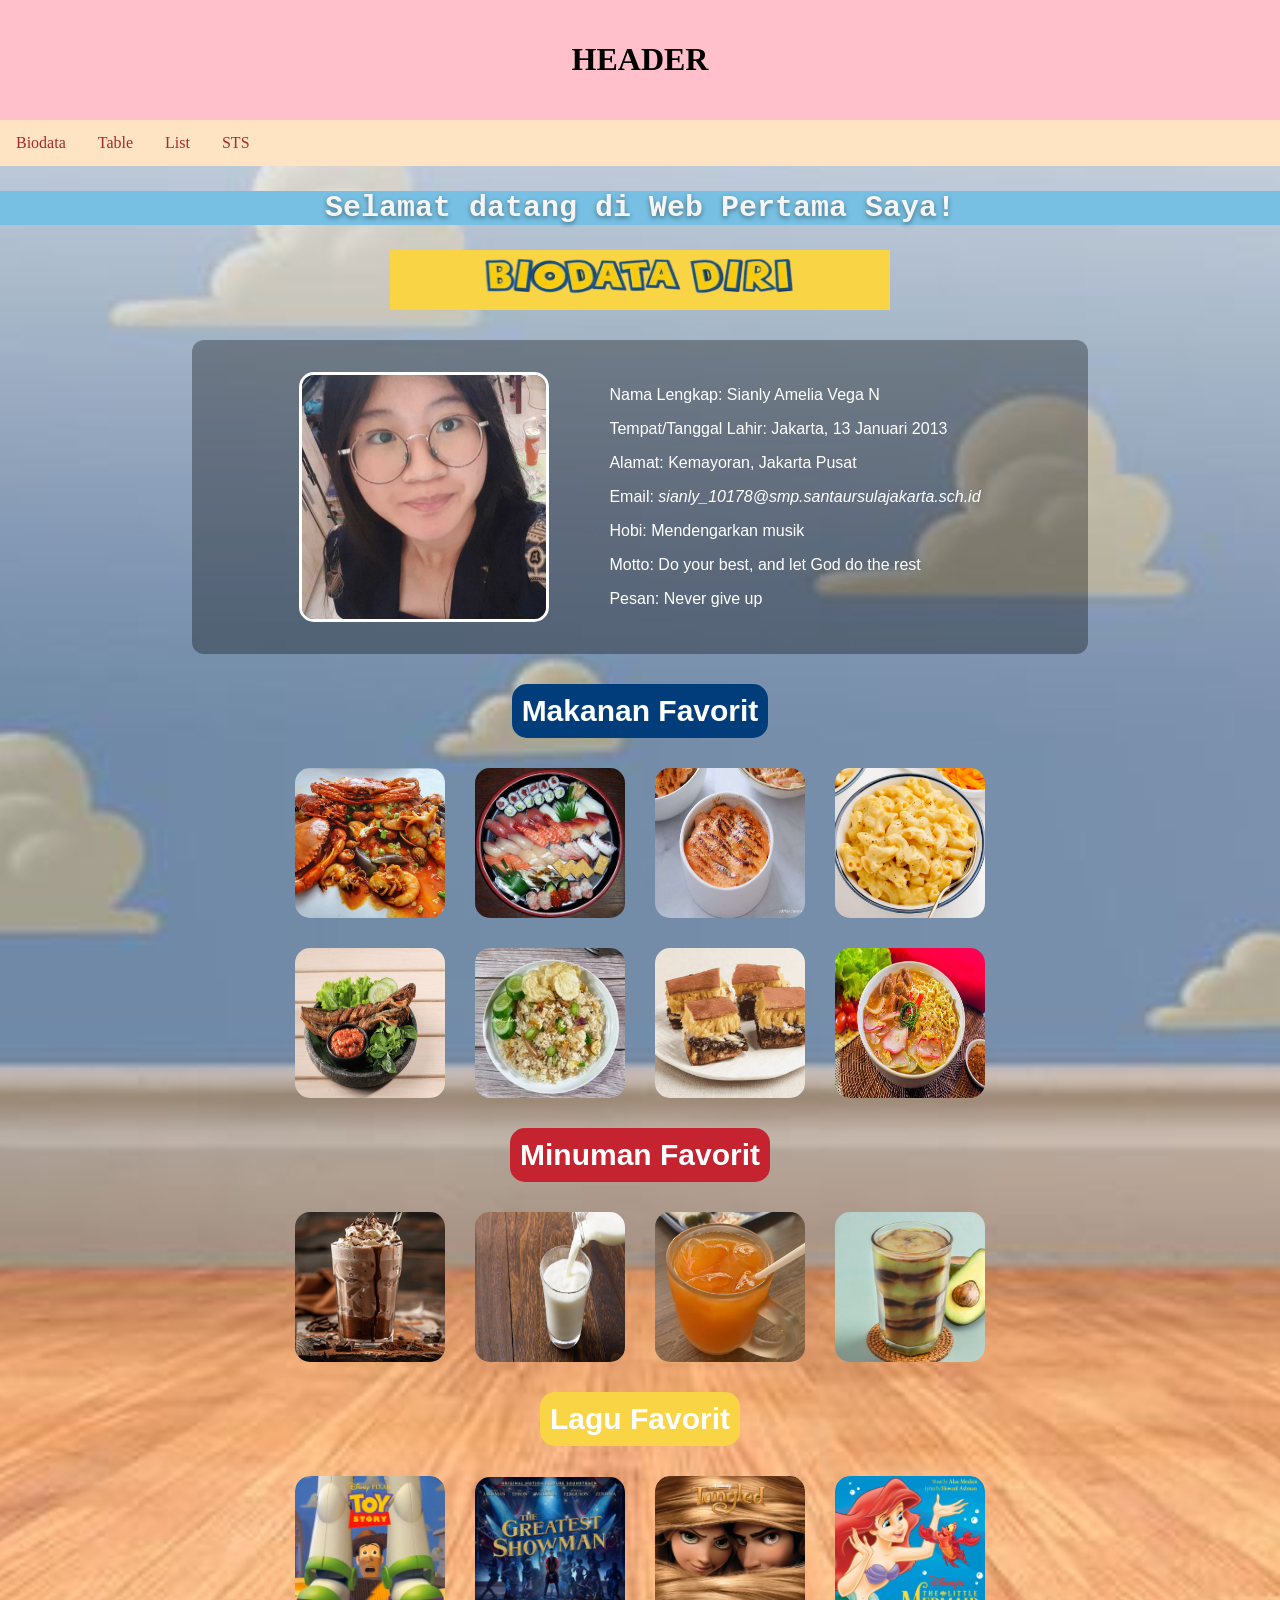
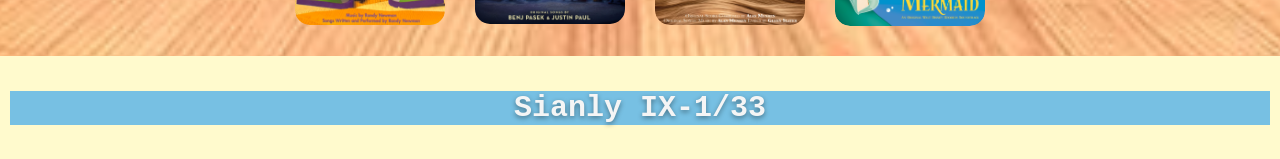
<file: index.html>
<!DOCTYPE html>
<html>
    <head>
        <title>Layout Website</title>
        <link rel="stylesheet" href="index.css">
    </head>
    <body>
        <!-- Membuat HEADER -->
         <div class="header">
            <h1>HEADER</h1>
         </div>
        <!-- membuat top navigator menu-->
          <div class="topnav">
            <a href="index.html">Biodata</a>
            <a href="tablemerge.html">Table</a>
            <a href="list.html">List</a>
            <a href="sts_91_33.html">STS</a>
          </div>
          <!-- Membuat Content -->
           <h2>Selamat datang di Web Pertama Saya!</h2>
        <div class="biodatadiri">
            <img src="tulisanbiodatadiri.png">
        </div>
        <div class="biodata">
            <div class="content">
                <div class="foto">
                    <img src="fotoorang.jpeg" alt="Foto Orang" class="top">
                    <img src="fotokecil.jpeg" alt="Foto Kecil" class="bottom">
                </div>
                <div class="isi">
                    <p>Nama Lengkap: Sianly Amelia Vega N</p>
                    <p>Tempat/Tanggal Lahir: Jakarta, 13 Januari 2013</p>
                    <p>Alamat: Kemayoran, Jakarta Pusat</p>
                    <p>Email: <em>sianly_10178@smp.santaursulajakarta.sch.id</em></p>
                    <p>Hobi: Mendengarkan musik</p>
                    <p>Motto: Do your best, and let God do the rest</p>
                    <p>Pesan: Never give up</p>
                </div>
            </div>
        </div>
        <div class="makanan">
            <p><b>Makanan Favorit</b></p>
        </div>
        <div class="fotomkn">
            <div class="kontenmkn">
                <img src="sipud (1).jpeg" alt="Seafood" class="sipud">
                <img src="sushi.jpg" alt="Sushi" class="sushi">
                <img src="salmonmentai.jpg" alt="Salmon Mentai" class="mentai">
                <img src="macncheese.jpe" alt="Mac n Cheese" class="mac">
            </div>
        </div>
        <div class="fotomkn2">
            <div class="kontenmkn2">
                <img src="pecellele.jpg" alt="Pecel Lele" class="pecel">
                <img src="nasgor.jpg" alt="Nasi Goreng Pete Ikan Teri" class="nasgor">
                <img src="martabak.jpe" alt="Martabak Manis" class="martabak">
                <img src="seblak.jpg" alt="Seblak" class="seblakbos">
            </div>
        </div>
        <div class="minuman">
            <p><b>Minuman Favorit</b></p>
        </div>
        <div class="fotominum">
            <div class="kontenminum">
                <img src="coklat (1).jpg" alt="Coklat" class="coklat">
                <img src="susu.jpg" alt="Susu" class="susu">
                <img src="jusjeruk.jpg" alt="Jus Jeruk" class="jus1">
                <img src="jusalpukat.jpg" alt="Jus Alpukat" class="jus2">
                </div>
        </div>
        <div class="lagu">
            <p><b>Lagu Favorit</b></p>
        </div>
        <div class="fotolagu">
            <div class="kontenlagu">
                <div class="you">
                    <img 
                    src="You've Got A Friend in Me.png" 
                    alt="Click to Play Music"
                    onclick="toggleMusic('bg-music1')"
                    style="cursor: pointer; width: 150px; height: auto;"
                    class="top1"
                    >
                    <img src="1.png" class="bot1">
                    <audio id="bg-music1" src="Youve Got a Friend in Me.mp3" loop></audio>
                </div>
                <div class="amillion">
                    <img 
                    src="A Million Dreams.png" 
                    alt="Click to Play Music"
                    onclick="toggleMusic('bg-music2')"
                    style="cursor: pointer; width: 150px; height: auto;"
                    class="top2">
                    <img src="2.png" class="bot2">
                    <audio id="bg-music2" src="A Million Dreams.mp3" loop></audio>
                </div>
                <div class="tangled">
                    <img 
                    src="Tangled.png" 
                    alt="Click to Play Music"
                    onclick="toggleMusic('bg-music3')"
                    style="cursor: pointer; width: 150px; height: auto;"
                    class="top3">
                    <img src="3.png" class="bot3">
                    <audio id="bg-music3" src="When Will My Life Begin.mp3" loop></audio>
                </div>
                <div class="little">
                    <img 
                    src="little memet.png" 
                    alt="Click to Play Music"
                    onclick="toggleMusic('bg-music4')"
                    style="cursor: pointer; width: 150px; height: auto;"
                    class="top4"
                    >
                    <img src="4.png" class="bot4">
                    <audio id="bg-music4" src="Under the Sea.mp3" loop></audio>
                </div>
            </div>
            <script>
                function toggleMusic(audioId) {
                    const currentAudio = document.getElementById(audioId);
                    const allAudios = document.querySelectorAll('audio');
                    allAudios.forEach(audio => {
                    if (audio !== currentAudio) {
                    audio.pause();
                    }
                    });
                    if (currentAudio.paused) {
                    currentAudio.play().catch(error => {
                    console.log("Playback diblokir oleh browser:", error);
                    });
                    } else {
                    currentAudio.pause();
                    }
                }
            </script>
            <!-- Membuat Footer -->
            <div class="footer">
                <h2>Sianly IX-1/33</h2>
            </div>
    </body>
</html>
</file>
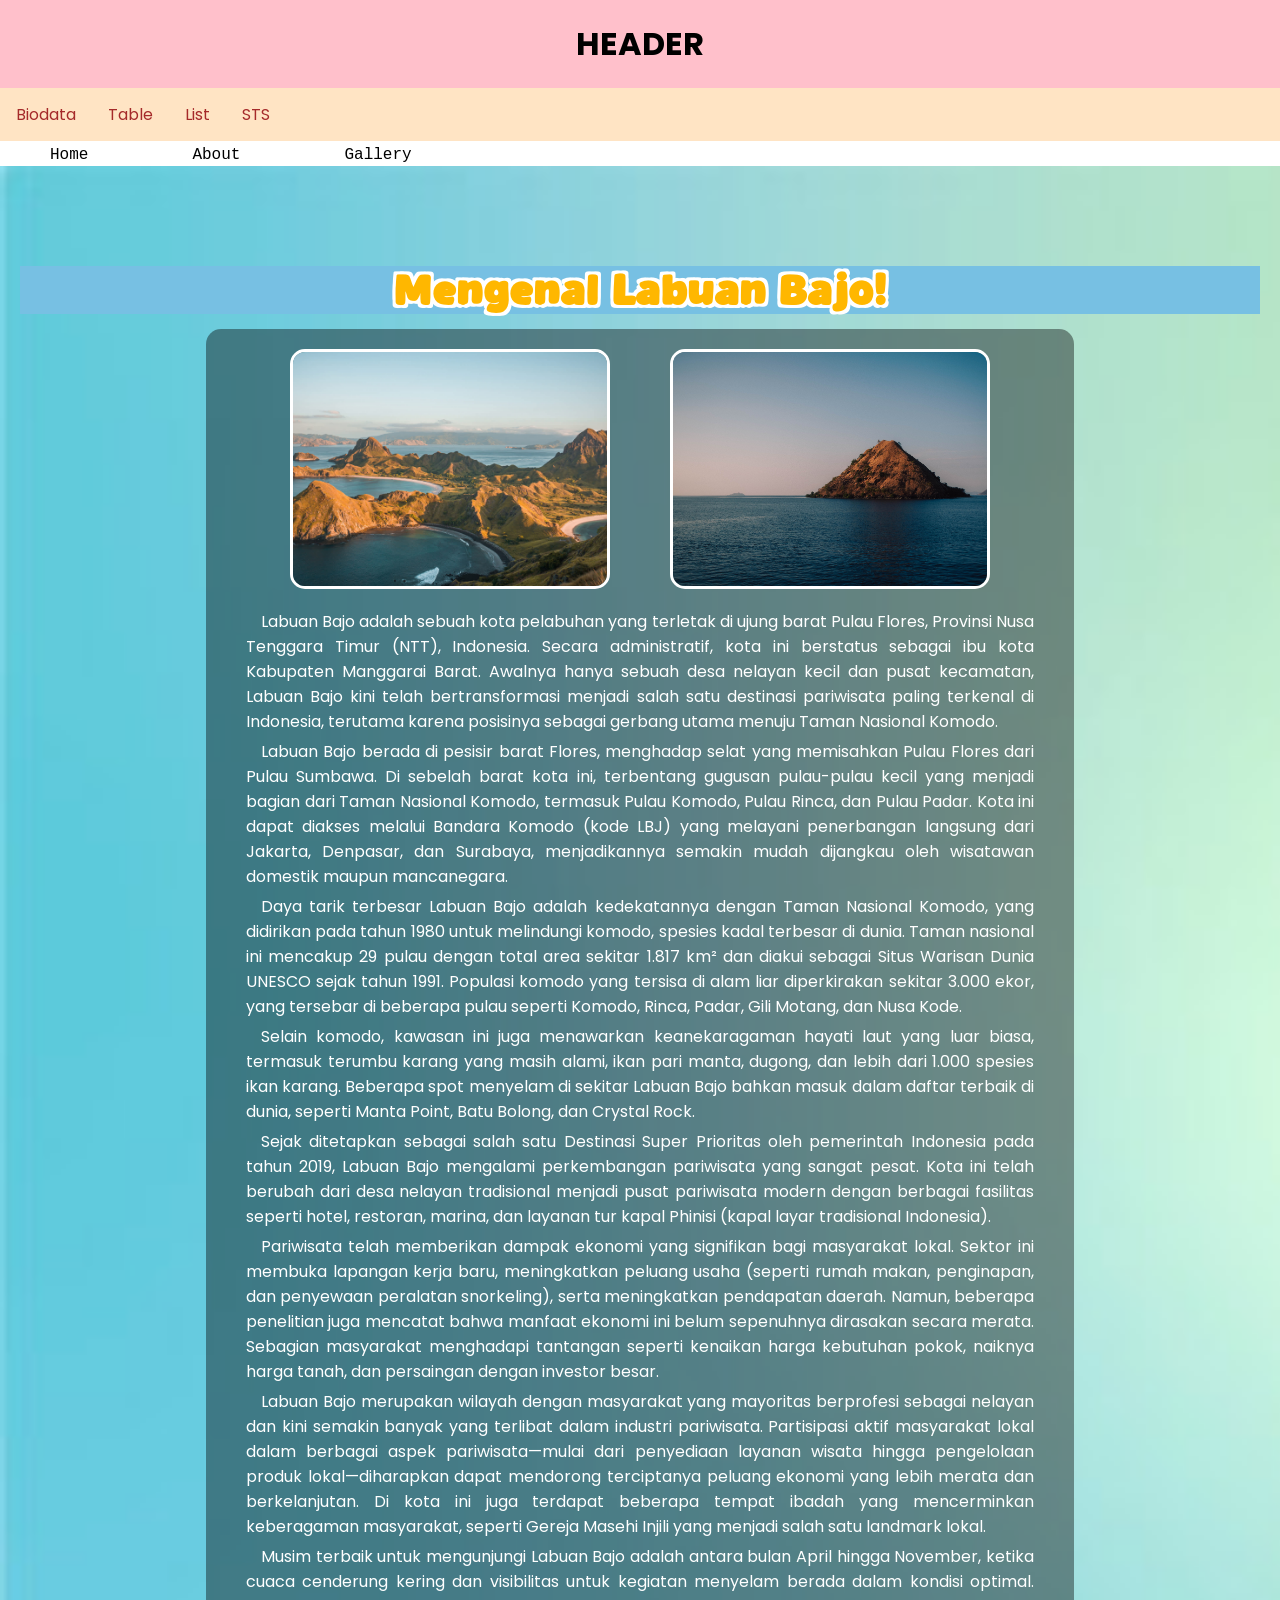
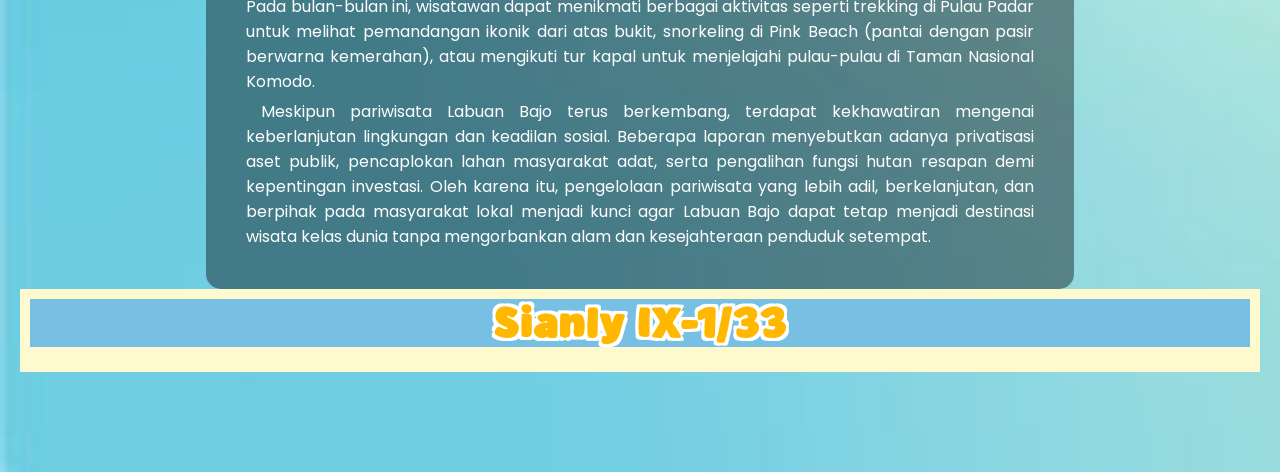
<file: about.html>
<!DOCTYPE html>
<html>
    <head>
        <meta charset="utf-8">
        <meta name="viewport" content="width=device-width, initial-scale=1.0">
    <title>Tempat Wisata</title>
    <link rel="stylesheet" href="sts_91_33.css">
</head>
<body>
    <div class="header">
        <h1>HEADER</h1>
    </div>
        <!-- membuat top navigator menu-->
        <div class="topnav">
           <a href="index.html">Biodata</a>
           <a href="tablemerge.html">Table</a>
           <a href="list.html">List</a>
           <a href="sts_91_33.html">STS</a>
        </div>
        <div class="menu">
            <a href="sts_91_33.html">Home</a>
            <a href="about.html">About</a>
            <a href="gallery.html">Gallery</a>
        </div>
<section class="about">
        <h2>Mengenal Labuan Bajo!</h2>
        <div class="cnt">
            <div class="fotofoto">
                <div class="foto1">
                    <img src="labjo 1.jpg" alt="Foto Labuan Bajo" class="top">
                    <img src="labjo2.jpg" alt="Foto Labuan Bajo" class="bottom">
                </div>
                <div class="foto2">
                    <img src="labjo3.jpg" alt="Foto Labuan Bajo" class="top">
                    <img src="labjo4.jpg" alt="Foto Labuan Bajo" class="bottom">
                </div>
            </div>
            <div class="penjelasan">
                <p>Labuan Bajo adalah sebuah kota pelabuhan yang terletak di ujung barat Pulau Flores, Provinsi Nusa Tenggara Timur (NTT), Indonesia. Secara administratif, kota ini berstatus sebagai ibu kota Kabupaten Manggarai Barat. Awalnya hanya sebuah desa nelayan kecil dan pusat kecamatan, Labuan Bajo kini telah bertransformasi menjadi salah satu destinasi pariwisata paling terkenal di Indonesia, terutama karena posisinya sebagai gerbang utama menuju Taman Nasional Komodo.</p>
                <p>Labuan Bajo berada di pesisir barat Flores, menghadap selat yang memisahkan Pulau Flores dari Pulau Sumbawa. Di sebelah barat kota ini, terbentang gugusan pulau-pulau kecil yang menjadi bagian dari Taman Nasional Komodo, termasuk Pulau Komodo, Pulau Rinca, dan Pulau Padar. Kota ini dapat diakses melalui Bandara Komodo (kode LBJ) yang melayani penerbangan langsung dari Jakarta, Denpasar, dan Surabaya, menjadikannya semakin mudah dijangkau oleh wisatawan domestik maupun mancanegara.</p>
                <p>Daya tarik terbesar Labuan Bajo adalah kedekatannya dengan Taman Nasional Komodo, yang didirikan pada tahun 1980 untuk melindungi komodo, spesies kadal terbesar di dunia. Taman nasional ini mencakup 29 pulau dengan total area sekitar 1.817 km² dan diakui sebagai Situs Warisan Dunia UNESCO sejak tahun 1991. Populasi komodo yang tersisa di alam liar diperkirakan sekitar 3.000 ekor, yang tersebar di beberapa pulau seperti Komodo, Rinca, Padar, Gili Motang, dan Nusa Kode.</p>
                <p>Selain komodo, kawasan ini juga menawarkan keanekaragaman hayati laut yang luar biasa, termasuk terumbu karang yang masih alami, ikan pari manta, dugong, dan lebih dari 1.000 spesies ikan karang. Beberapa spot menyelam di sekitar Labuan Bajo bahkan masuk dalam daftar terbaik di dunia, seperti Manta Point, Batu Bolong, dan Crystal Rock.</p>
                <p>Sejak ditetapkan sebagai salah satu Destinasi Super Prioritas oleh pemerintah Indonesia pada tahun 2019, Labuan Bajo mengalami perkembangan pariwisata yang sangat pesat. Kota ini telah berubah dari desa nelayan tradisional menjadi pusat pariwisata modern dengan berbagai fasilitas seperti hotel, restoran, marina, dan layanan tur kapal Phinisi (kapal layar tradisional Indonesia).</p>
                <p>Pariwisata telah memberikan dampak ekonomi yang signifikan bagi masyarakat lokal. Sektor ini membuka lapangan kerja baru, meningkatkan peluang usaha (seperti rumah makan, penginapan, dan penyewaan peralatan snorkeling), serta meningkatkan pendapatan daerah. Namun, beberapa penelitian juga mencatat bahwa manfaat ekonomi ini belum sepenuhnya dirasakan secara merata. Sebagian masyarakat menghadapi tantangan seperti kenaikan harga kebutuhan pokok, naiknya harga tanah, dan persaingan dengan investor besar.</p>
                <p>Labuan Bajo merupakan wilayah dengan masyarakat yang mayoritas berprofesi sebagai nelayan dan kini semakin banyak yang terlibat dalam industri pariwisata. Partisipasi aktif masyarakat lokal dalam berbagai aspek pariwisata—mulai dari penyediaan layanan wisata hingga pengelolaan produk lokal—diharapkan dapat mendorong terciptanya peluang ekonomi yang lebih merata dan berkelanjutan. Di kota ini juga terdapat beberapa tempat ibadah yang mencerminkan keberagaman masyarakat, seperti Gereja Masehi Injili yang menjadi salah satu landmark lokal.</p>
                <p>Musim terbaik untuk mengunjungi Labuan Bajo adalah antara bulan April hingga November, ketika cuaca cenderung kering dan visibilitas untuk kegiatan menyelam berada dalam kondisi optimal. Pada bulan-bulan ini, wisatawan dapat menikmati berbagai aktivitas seperti trekking di Pulau Padar untuk melihat pemandangan ikonik dari atas bukit, snorkeling di Pink Beach (pantai dengan pasir berwarna kemerahan), atau mengikuti tur kapal untuk menjelajahi pulau-pulau di Taman Nasional Komodo.</p>
                <p>Meskipun pariwisata Labuan Bajo terus berkembang, terdapat kekhawatiran mengenai keberlanjutan lingkungan dan keadilan sosial. Beberapa laporan menyebutkan adanya privatisasi aset publik, pencaplokan lahan masyarakat adat, serta pengalihan fungsi hutan resapan demi kepentingan investasi. Oleh karena itu, pengelolaan pariwisata yang lebih adil, berkelanjutan, dan berpihak pada masyarakat lokal menjadi kunci agar Labuan Bajo dapat tetap menjadi destinasi wisata kelas dunia tanpa mengorbankan alam dan kesejahteraan penduduk setempat.</p>
            </div>
        </div>
        <div class="footer">
            <h2>Sianly IX-1/33</h2>
        </div>
    </section>
</body>
</html>
</file>
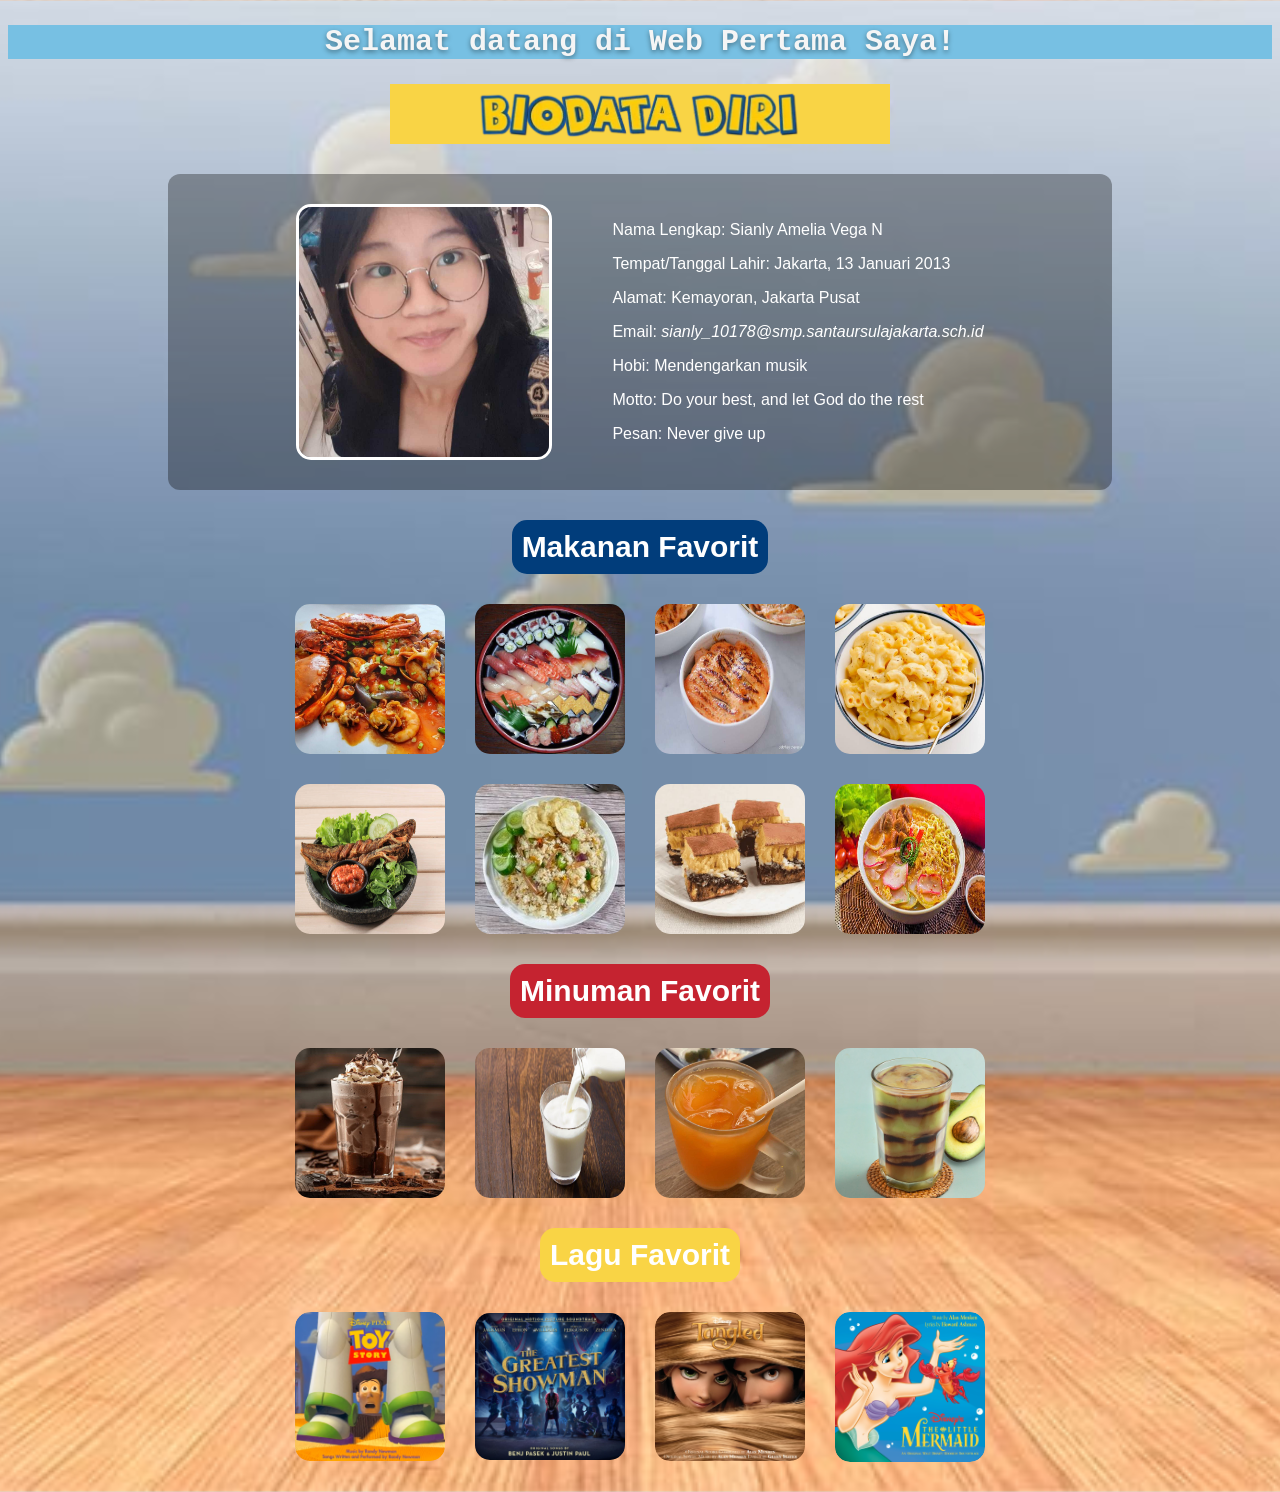
<file: biodata.html>
<!DOCTYPE html>
<html>
    <head>
        <title>Biodata Diri</title>
        <link rel="stylesheet" href="biodata.css">
    </head>
    <body>
        <h2>Selamat datang di Web Pertama Saya!</h2>
        <div class="biodatadiri">
            <img src="tulisanbiodatadiri.png">
        </div>
        <div class="biodata">
            <div class="content">
                <div class="foto">
                    <img src="fotoorang.jpeg" alt="Foto Orang" class="top">
                    <img src="fotokecil.jpeg" alt="Foto Kecil" class="bottom">
                </div>
                <div class="isi">
                    <p>Nama Lengkap: Sianly Amelia Vega N</p>
                    <p>Tempat/Tanggal Lahir: Jakarta, 13 Januari 2013</p>
                    <p>Alamat: Kemayoran, Jakarta Pusat</p>
                    <p>Email: <em>sianly_10178@smp.santaursulajakarta.sch.id</em></p>
                    <p>Hobi: Mendengarkan musik</p>
                    <p>Motto: Do your best, and let God do the rest</p>
                    <p>Pesan: Never give up</p>
                </div>
            </div>
        </div>
        <div class="makanan">
            <p><b>Makanan Favorit</b></p>
        </div>
        <div class="fotomkn">
            <div class="kontenmkn">
                <img src="sipud (1).jpeg" alt="Seafood" class="sipud">
                <img src="sushi.jpg" alt="Sushi" class="sushi">
                <img src="salmonmentai.jpg" alt="Salmon Mentai" class="mentai">
                <img src="macncheese.jpe" alt="Mac n Cheese" class="mac">
            </div>
        </div>
        <div class="fotomkn2">
            <div class="kontenmkn2">
                <img src="pecellele.jpg" alt="Pecel Lele" class="pecel">
                <img src="nasgor.jpg" alt="Nasi Goreng Pete Ikan Teri" class="nasgor">
                <img src="martabak.jpe" alt="Martabak Manis" class="martabak">
                <img src="seblak.jpg" alt="Seblak" class="seblakbos">
            </div>
        </div>
        <div class="minuman">
            <p><b>Minuman Favorit</b></p>
        </div>
        <div class="fotominum">
            <div class="kontenminum">
                <img src="coklat (1).jpg" alt="Coklat" class="coklat">
                <img src="susu.jpg" alt="Susu" class="susu">
                <img src="jusjeruk.jpg" alt="Jus Jeruk" class="jus1">
                <img src="jusalpukat.jpg" alt="Jus Alpukat" class="jus2">
                </div>
        </div>
        <div class="lagu">
            <p><b>Lagu Favorit</b></p>
        </div>
        <div class="fotolagu">
            <div class="kontenlagu">
                <div class="you">
                    <img 
                    src="You've Got A Friend in Me.png" 
                    alt="Click to Play Music"
                    onclick="toggleMusic('bg-music1')"
                    style="cursor: pointer; width: 150px; height: auto;"
                    class="top1"
                    >
                    <img src="1.png" class="bot1">
                    <audio id="bg-music1" src="Youve Got a Friend in Me.mp3" loop></audio>
                </div>
                <div class="amillion">
                    <img 
                    src="A Million Dreams.png" 
                    alt="Click to Play Music"
                    onclick="toggleMusic('bg-music2')"
                    style="cursor: pointer; width: 150px; height: auto;"
                    class="top2">
                    <img src="2.png" class="bot2">
                    <audio id="bg-music2" src="A Million Dreams.mp3" loop></audio>
                </div>
                <div class="tangled">
                    <img 
                    src="Tangled.png" 
                    alt="Click to Play Music"
                    onclick="toggleMusic('bg-music3')"
                    style="cursor: pointer; width: 150px; height: auto;"
                    class="top3">
                    <img src="3.png" class="bot3">
                    <audio id="bg-music3" src="When Will My Life Begin.mp3" loop></audio>
                </div>
                <div class="little">
                    <img 
                    src="little memet.png" 
                    alt="Click to Play Music"
                    onclick="toggleMusic('bg-music4')"
                    style="cursor: pointer; width: 150px; height: auto;"
                    class="top4"
                    >
                    <img src="4.png" class="bot4">
                    <audio id="bg-music4" src="Under the Sea.mp3" loop></audio>
                </div>
            </div>
            <script>
                function toggleMusic(audioId) {
                    const currentAudio = document.getElementById(audioId);
                    const allAudios = document.querySelectorAll('audio');
                    allAudios.forEach(audio => {
                    if (audio !== currentAudio) {
                    audio.pause();
                    }
                    });
                    if (currentAudio.paused) {
                    currentAudio.play().catch(error => {
                    console.log("Playback diblokir oleh browser:", error);
                    });
                    } else {
                    currentAudio.pause();
                    }
                }
             </script>
        </div>
    </body>
</html>
</file>
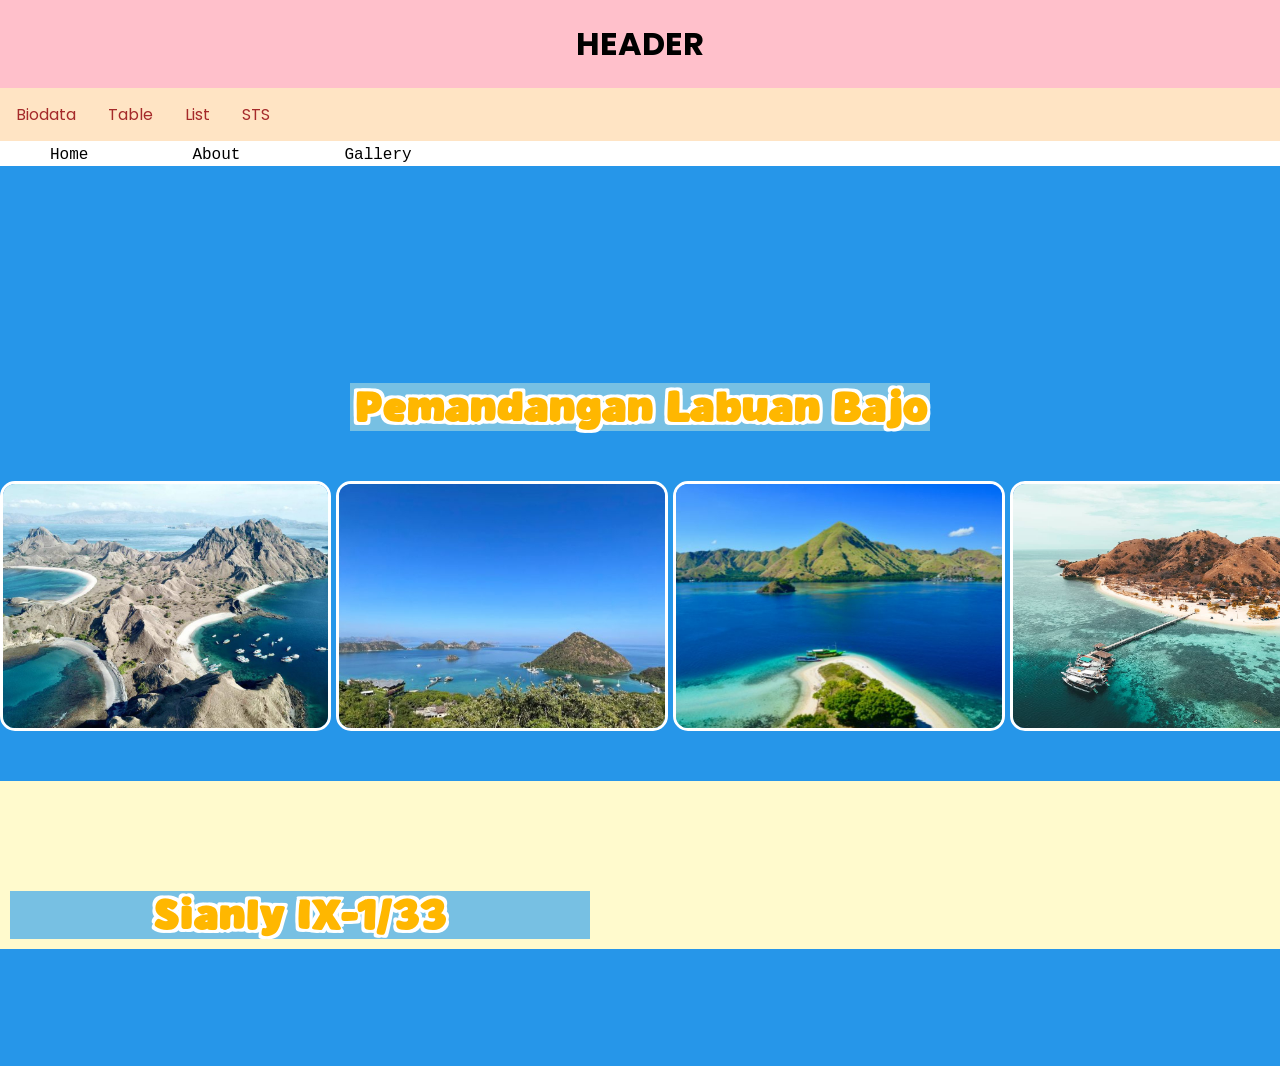
<file: gallery.html>
<!DOCTYPE html>
<html>
    <head>
        <meta charset="utf-8">
        <meta name="viewport" content="width=device-width, initial-scale=1.0">
    <title>Tempat Wisata</title>
    <link rel="stylesheet" href="sts_91_33.css">
</head>
<body>
    <div class="header">
        <h1>HEADER</h1>
    </div>
        <!-- membuat top navigator menu-->
        <div class="topnav">
           <a href="index.html">Biodata</a>
           <a href="tablemerge.html">Table</a>
           <a href="list.html">List</a>
           <a href="sts_91_33.html">STS</a>
        </div>
        <div class="menu">
            <a href="sts_91_33.html">Home</a>
            <a href="about.html">About</a>
            <a href="gallery.html">Gallery</a>
        </div>
<section class="gallery">
    <h2>Pemandangan Labuan Bajo</h2>
    <div class="carousel">
        <div class="group">
            <img src="foto1.jpg" class="card">
            <img src="foto2.jpg" class="card">
            <img src="foto3.jpg" class="card">
            <img src="foto4.jpg" class="card">
        </div>
        <div aria-hidden class="group">
            <img src="foto1.jpg" class="card">
            <img src="foto2.jpg" class="card">
            <img src="foto3.jpg" class="card">
            <img src="foto4.jpg" class="card">
        </div>
    </div>
    <div class="footer">
        <h2>Sianly IX-1/33</h2>
    </div>
    </section>
    </body>
</html>
</file>
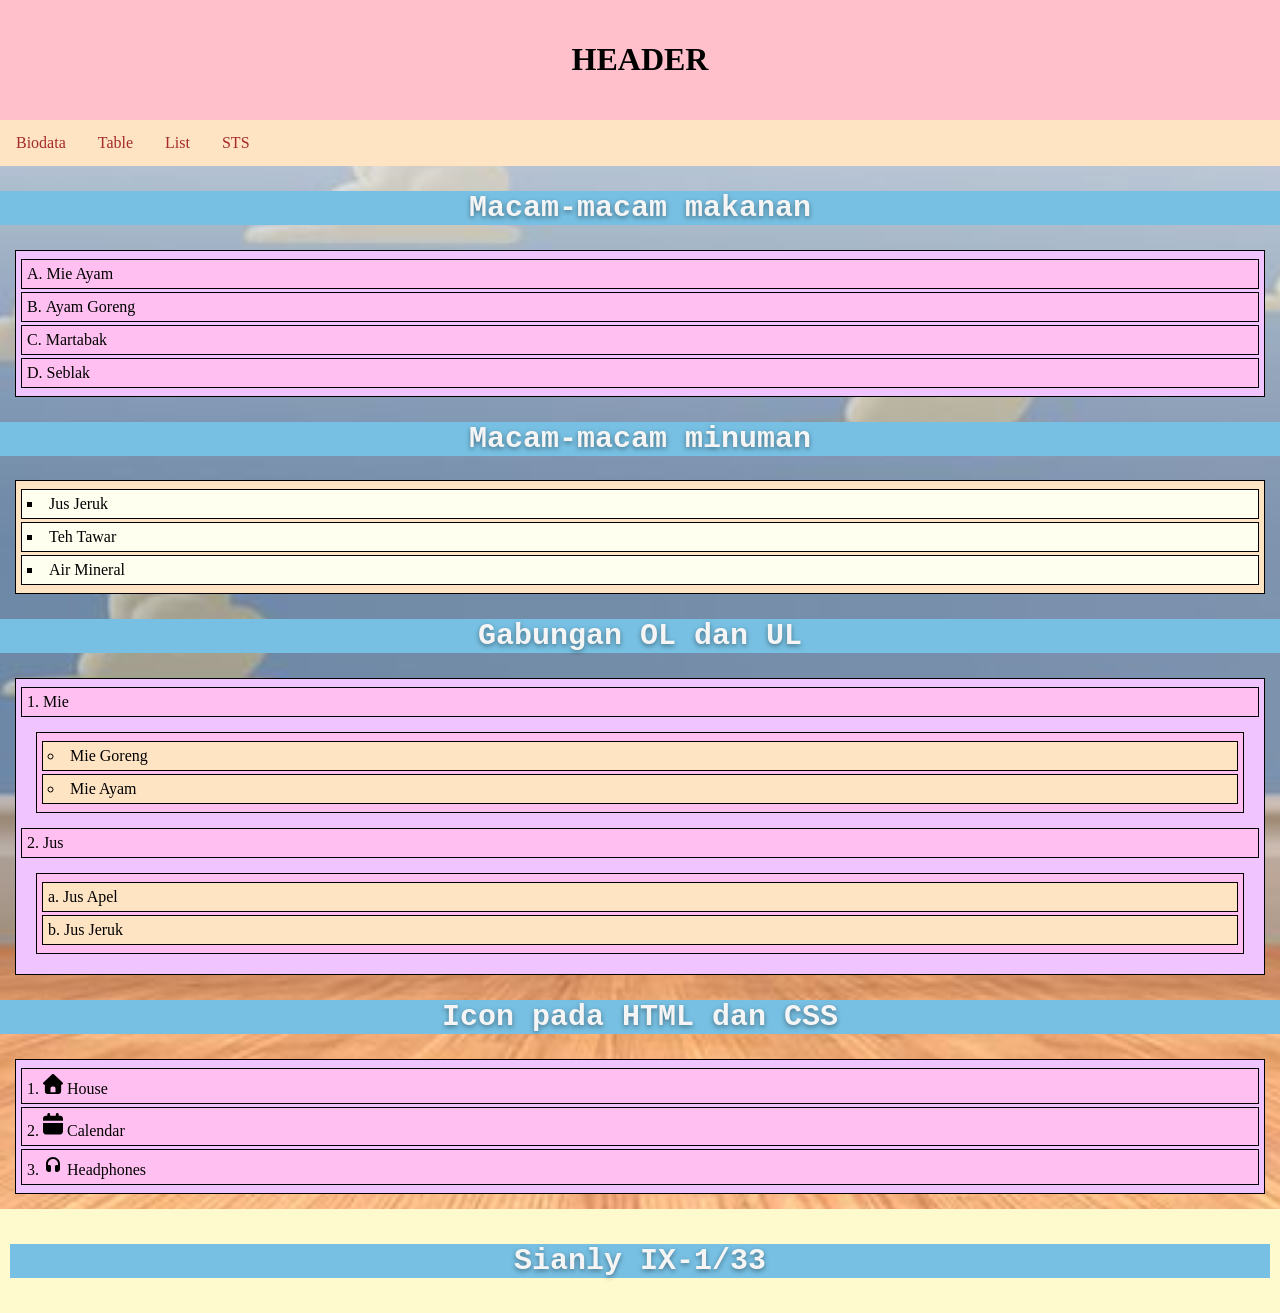
<file: list.html>
<!DOCTYPE html>
<html>
    <head>
        <title>Layout Website</title>
        <link rel="stylesheet" href="index.css">
    </head>
    <body>
        <!-- Membuat HEADER -->
        <div class="header">
           <h1>HEADER</h1>
        </div>
        <!-- membuat top navigator menu-->
        <div class="topnav">
           <a href="index.html">Biodata</a>
           <a href="tablemerge.html">Table</a>
           <a href="list.html">List</a>
           <a href="sts_91_33.html">STS</a>
        </div>
        <!-- Membuat Content -->
         <!-- Ol: tipe angka dan huruf
          ul: tipe simbol -->
        <h2>Macam-macam makanan</h2>
        <ol type="A">
            <li>Mie Ayam</li>
            <li>Ayam Goreng</li>
            <li>Martabak</li>
            <li>Seblak</li>
        </ol>
        <h2>Macam-macam minuman</h2>
        <ul type="square">
            <li>Jus Jeruk</li>
            <li>Teh Tawar</li>
            <li>Air Mineral</li>
        </ul>
        <h2>Gabungan OL dan UL</h2>
        <ol class="gabungan">
            <li>Mie</li>
            <ul>
                <li>Mie Goreng</li>
                <li>Mie Ayam</li>
            </ul>
            <li>Jus</li>
            <ol type="a">
                <li>Jus Apel</li>
                <li>Jus Jeruk</li>
            </ol>
        </ol>
        <h2>Icon pada HTML dan CSS</h2>
        <ol>
        <li><i class="fa-solid fa-house"></i>
            <svg xmlns="http://www.w3.org/2000/svg" viewBox="0 0 512 512"><!--!Font Awesome Free v7.3.1 by @fontawesome - https://fontawesome.com License - https://fontawesome.com/license/free Copyright 2026 Fonticons, Inc.--><path d="M277.8 8.6c-12.3-11.4-31.3-11.4-43.5 0l-224 208c-9.6 9-12.8 22.9-8 35.1S18.8 272 32 272l16 0 0 176c0 35.3 28.7 64 64 64l288 0c35.3 0 64-28.7 64-64l0-176 16 0c13.2 0 25-8.1 29.8-20.3s1.6-26.2-8-35.1l-224-208zM240 320l32 0c26.5 0 48 21.5 48 48l0 96-128 0 0-96c0-26.5 21.5-48 48-48z"/></svg>
            House
        </li>
        <li><i class="fa-solid fa-calendar"></i>
            <svg xmlns="http://www.w3.org/2000/svg" viewBox="0 0 448 512"><!--!Font Awesome Free v7.3.1 by @fontawesome - https://fontawesome.com License - https://fontawesome.com/license/free Copyright 2026 Fonticons, Inc.--><path d="M128 0C110.3 0 96 14.3 96 32l0 32-32 0C28.7 64 0 92.7 0 128l0 48 448 0 0-48c0-35.3-28.7-64-64-64l-32 0 0-32c0-17.7-14.3-32-32-32s-32 14.3-32 32l0 32-128 0 0-32c0-17.7-14.3-32-32-32zM0 224L0 416c0 35.3 28.7 64 64 64l320 0c35.3 0 64-28.7 64-64l0-192-448 0z"/></svg>            
            Calendar
        </li>
        <li><i class="fa-solid fa-headphones"></i>
            <svg xmlns="http://www.w3.org/2000/svg" viewBox="0 0 640 640"><!--!Font Awesome Free v7.3.1 by @fontawesome - https://fontawesome.com License - https://fontawesome.com/license/free Copyright 2026 Fonticons, Inc.--><path d="M160 288C160 199.6 231.6 128 320 128C408.4 128 480 199.6 480 288L480 325.5C470 322 459.2 320 448 320L432 320C405.5 320 384 341.5 384 368L384 496C384 522.5 405.5 544 432 544L448 544C501 544 544 501 544 448L544 288C544 164.3 443.7 64 320 64C196.3 64 96 164.3 96 288L96 448C96 501 139 544 192 544L208 544C234.5 544 256 522.5 256 496L256 368C256 341.5 234.5 320 208 320L192 320C180.8 320 170 321.9 160 325.5L160 288z"/></svg>
            Headphones
        </li>
        </ol>
        
        <div class="footer">
            <h2>Sianly IX-1/33</h2>
        </div>
    </body>
</html>
</file>
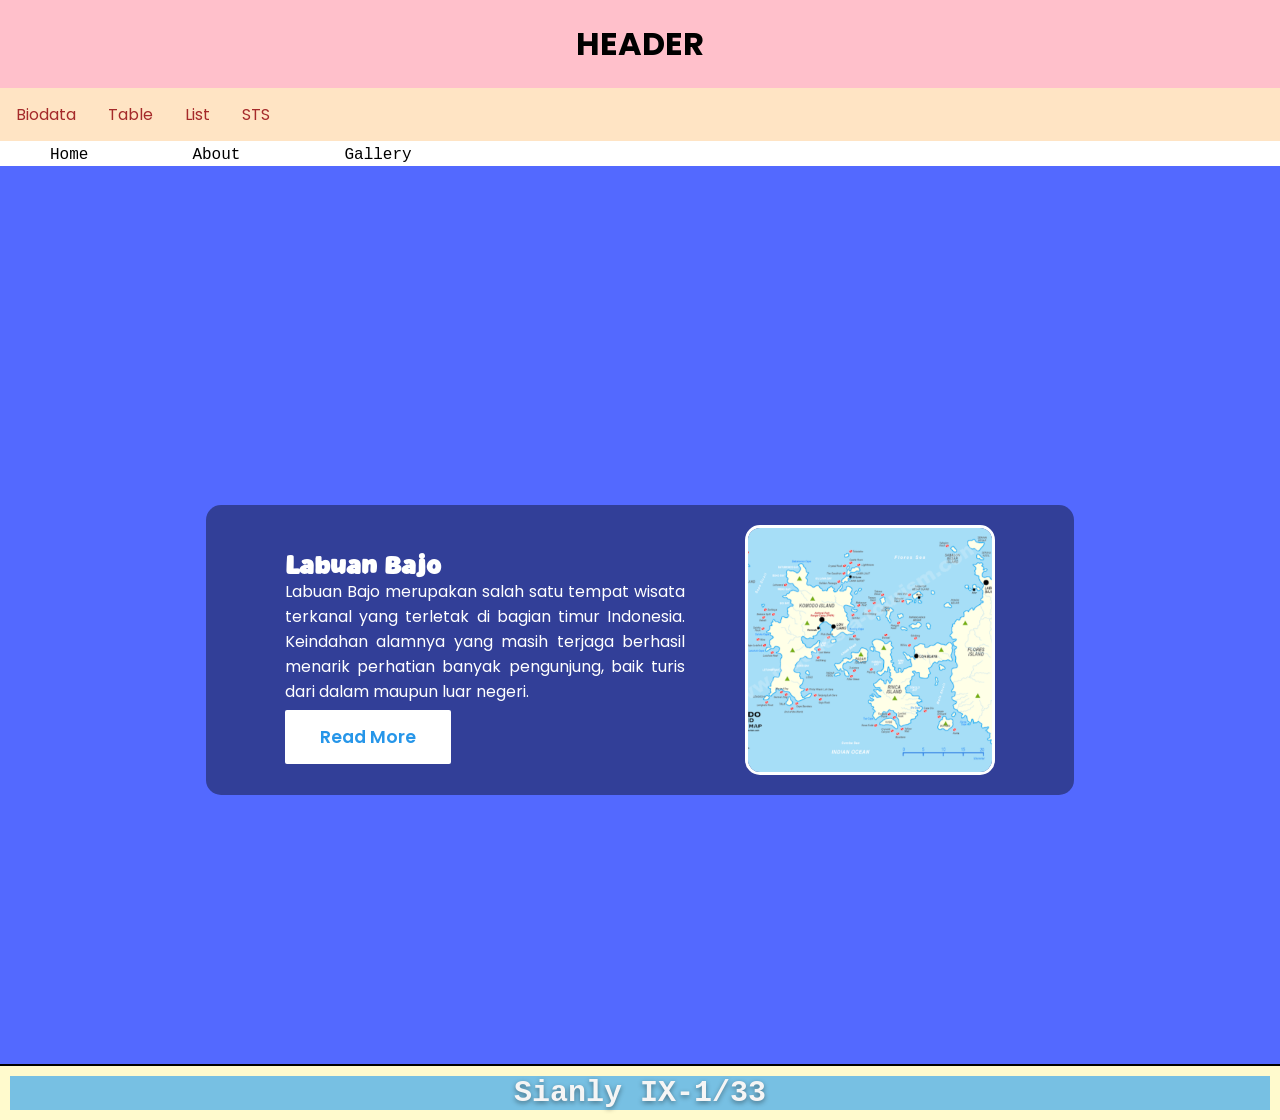
<file: sts_91_33.html>
<!DOCTYPE html>
<html>
    <head>
        <meta charset="utf-8">
        <meta name="viewport" content="width=device-width, initial-scale=1.0">
        <title>Layout Website</title>
        <link rel="stylesheet" href="sts_91_33.css">
</head>
<body>
    <div class="header">
        <h1>HEADER</h1>
    </div>
        <!-- membuat top navigator menu-->
        <div class="topnav">
           <a href="index.html">Biodata</a>
           <a href="tablemerge.html">Table</a>
           <a href="list.html">List</a>
           <a href="sts_91_33.html">STS</a>
        </div>
        <div class="menu">
            <a href="sts_91_33.html">Home</a>
            <a href="about.html">About</a>
            <a href="gallery.html">Gallery</a>
        </div>
    <section class="home">
        <video class="video-slide active" src="1.mp4" autoplay muted loop></video>
        <video class="video-slide" src="2.mp4" autoplay muted loop></video>
        <video class="video-slide" src="3.mp4" autoplay muted loop></video>
        <video class="video-slide" src="4.mp4" autoplay muted loop></video>
        <div class="content">
            <div class="teks">
                <h1>Labuan Bajo</h1>
                <p>Labuan Bajo merupakan salah satu tempat wisata terkanal yang terletak di bagian timur Indonesia. Keindahan alamnya yang masih terjaga berhasil menarik perhatian banyak pengunjung, baik turis dari dalam maupun luar negeri.</p>
                <a href="about.html">Read More</a>
            </div>
            <div class="foto">
                <img src="foto peta.png" alt="Peta" class="fototop">
                <img src="labuanbajo.jpg" alt="Labuan Bajo" class="fotobottom">
            </div>
        </div>
    </section>
    <div class="footer">
        <h2>Sianly IX-1/33</h2>
    </div>
</body>
</html>
</file>
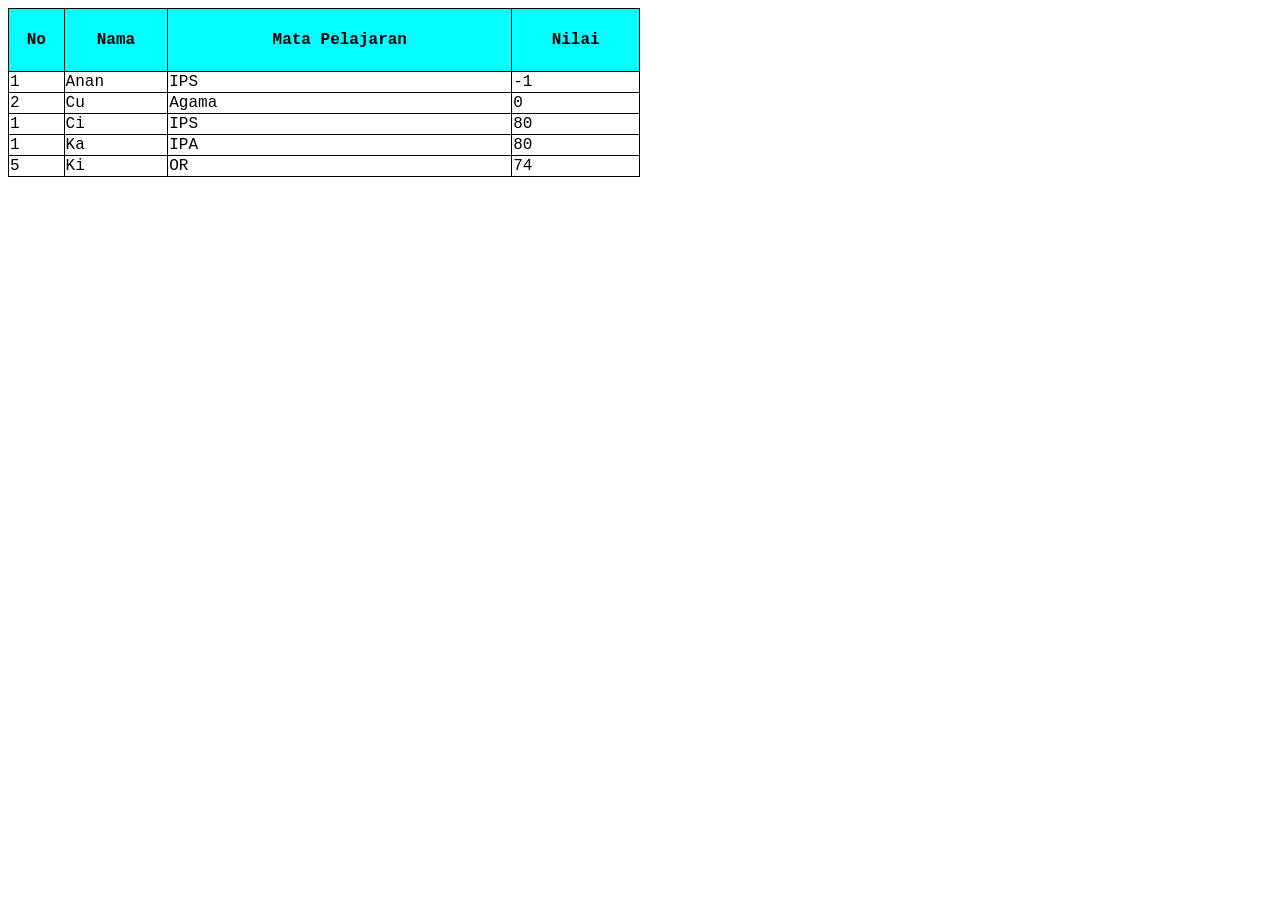
<file: table.html>
<!DOCTYPE html>
<html>
    <head>
        <title>Table HTML dan CSS</title>
        <link rel="stylesheet" href="table.css">
    </head>
    <body>
        <table>
            <tr>
                <th>No</th>
                <th>Nama</th>
                <th>Mata Pelajaran</th>
                <th>Nilai</th>
            </tr>
            <tr>
                <td>1</td>
                <td>Anan</td>
                <td>IPS</td>
                <td>-1</td>
            </tr>
            <tr>
                <td>2</td>
                <td>Cu</td>
                <td>Agama</td>
                <td>0</td>
            </tr>
            <tr>
                <td>1</td>
                <td>Ci</td>
                <td>IPS</td>
                <td>80</td>
            </tr>
            <tr>
                <td>1</td>
                <td>Ka</td>
                <td>IPA</td>
                <td>80</td>
            </tr>
            <tr>
                <td>5</td>
                <td>Ki</td>
                <td>OR</td>
                <td>74</td>
            </tr>
        </table>
    </body>
</html>
</file>
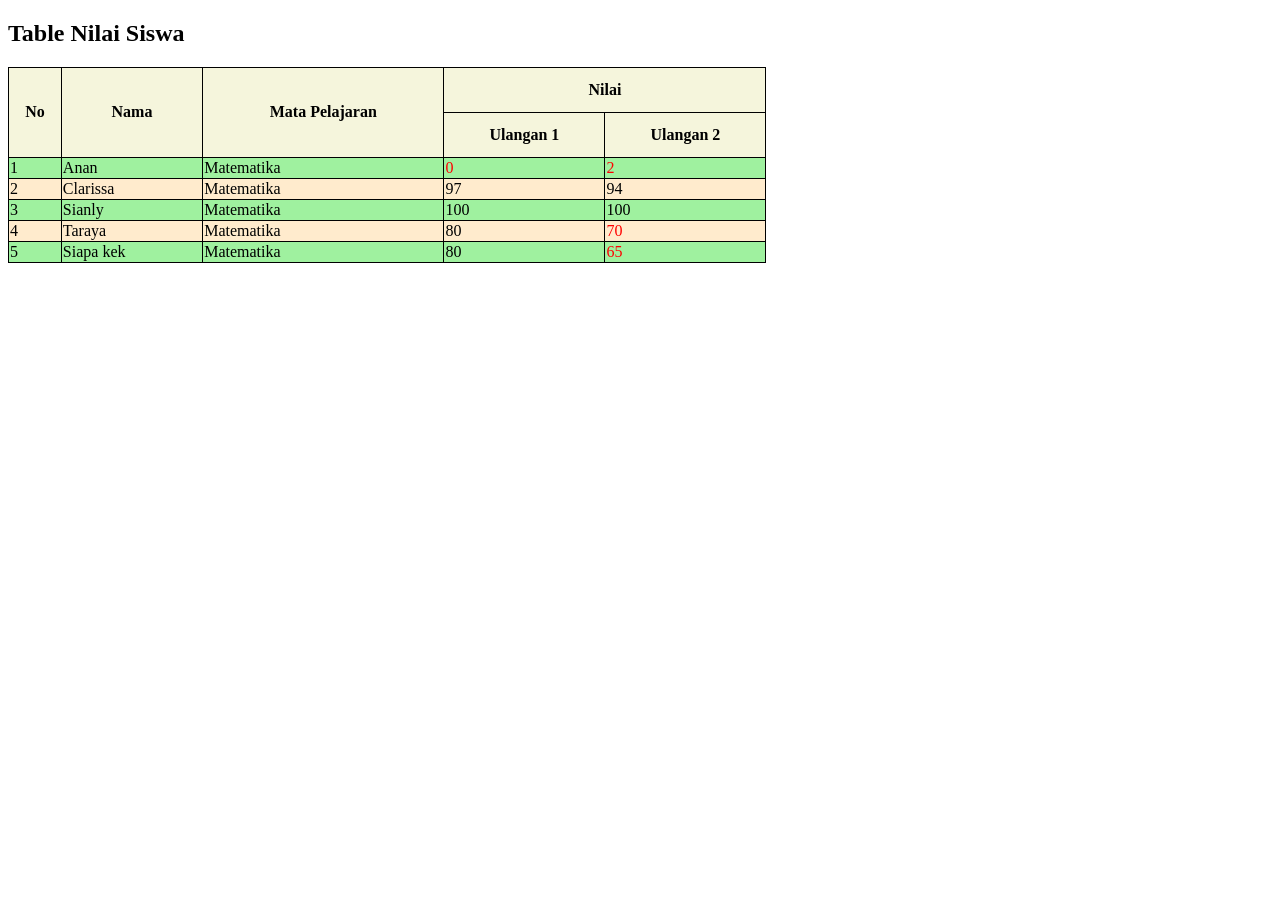
<file: table_gabungan.html>
<!DOCTYPE html>
<html>
    <head>
        <title>Table Gabungan</title>
        <link rel="stylesheet" href="table_gabungan.css">
    </head>
    <body>
        <!-- rowspan: menggabungkan baris
         colspan: menggabungkan kolom -->
        <h2>Table Nilai Siswa</h2>
        <table>
            <tr>
                <th rowspan="2">No</th>
                <th rowspan="2">Nama</th>
                <th rowspan="2">Mata Pelajaran</th>
                <th colspan="2">Nilai</th>
            </tr>
            <tr>
                <th>Ulangan 1</th>
                <th>Ulangan 2</th>
            </tr>
            <tr>
                <td>1</td>
                <td>Anan</td>
                <td>Matematika</td>
                <td class="merah">0</td>
                <td class="merah">2</td>
            </tr>
            <tr>
                <td>2</td>
                <td>Clarissa</td>
                <td>Matematika</td>
                <td>97</td>
                <td>94</td>
            </tr>
            <tr>
                <td>3</td>
                <td>Sianly</td>
                <td>Matematika</td>
                <td>100</td>
                <td>100</td>
            </tr>
            <tr>
                <td>4</td>
                <td>Taraya</td>
                <td>Matematika</td>
                <td>80</td>
                <td class="merah">70</td>
            </tr>
            <tr>
                <td>5</td>
                <td>Siapa kek</td>
                <td>Matematika</td>
                <td>80</td>
                <td class="merah">65</td>
            </tr>
        </table>
    </body>
</html>
</file>
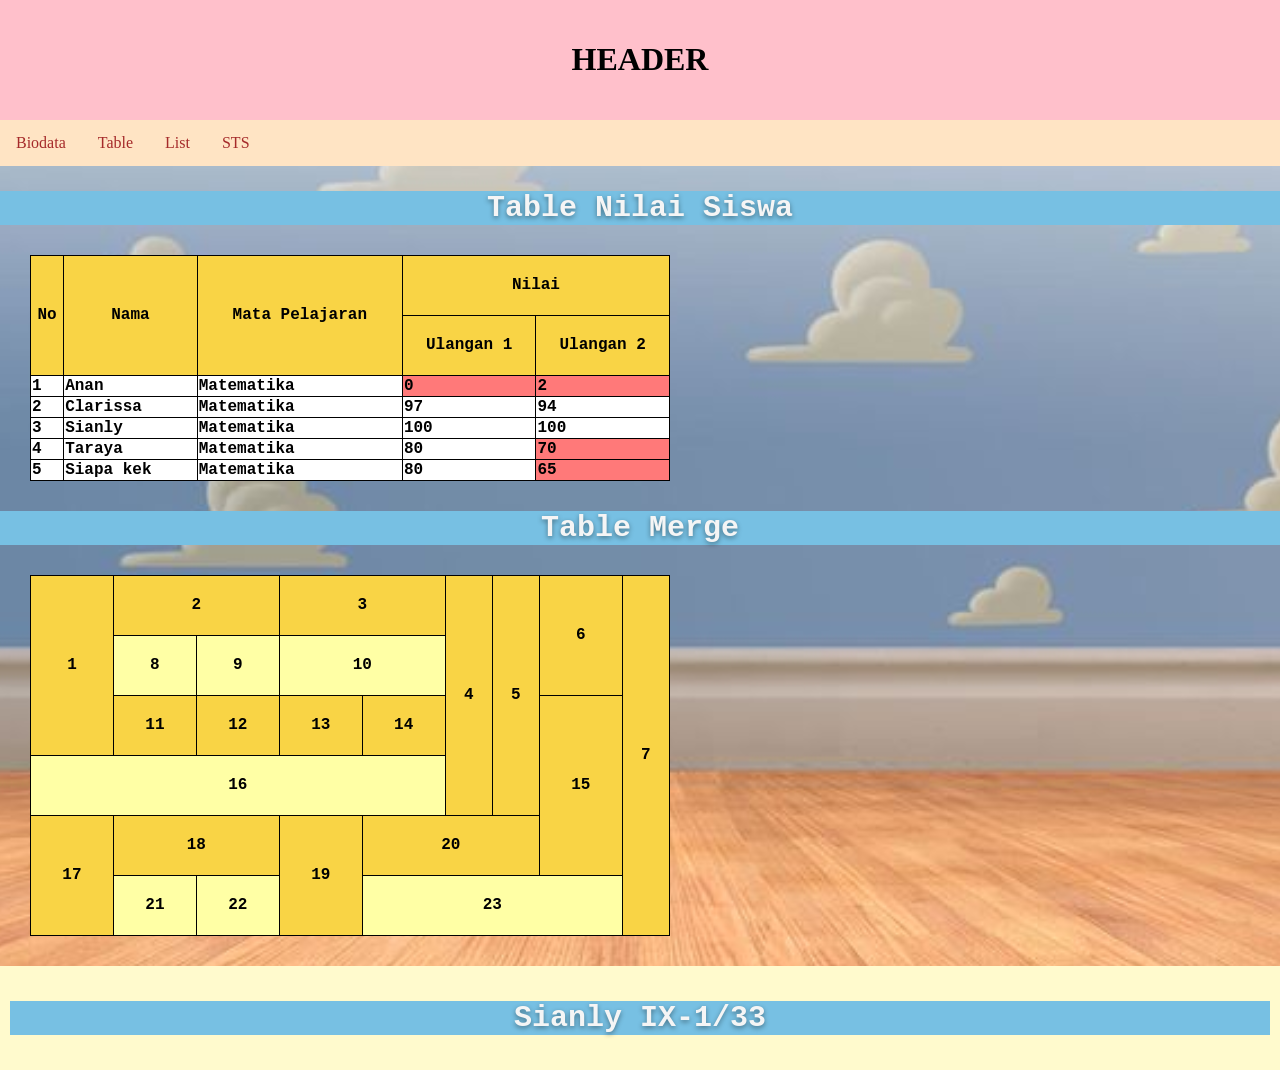
<file: tablemerge.html>
<!DOCTYPE html>
<html>
    <head>
        <title>Layout Website</title>
        <link rel="stylesheet" href="index.css">
    </head>
    <body>
        <!-- Membuat HEADER -->
        <div class="header">
           <h1>HEADER</h1>
        </div>
        <!-- membuat top navigator menu-->
        <div class="topnav">
            <a href="index.html">Biodata</a>
            <a href="tablemerge.html">Table</a>
            <a href="list.html"">List</a>
            <a href="sts_91_33.html">STS</a>
        </div>
        <h2>Table Nilai Siswa</h2>
        <table>
            <tr>
                <th rowspan="2">No</th>
                <th rowspan="2">Nama</th>
                <th rowspan="2">Mata Pelajaran</th>
                <th colspan="2">Nilai</th>
            </tr>
            <tr>
                <th>Ulangan 1</th>
                <th>Ulangan 2</th>
            </tr>
            <tr>
                <td>1</td>
                <td>Anan</td>
                <td>Matematika</td>
                <td class="merah">0</td>
                <td class="merah">2</td>
            </tr>
            <tr>
                <td>2</td>
                <td>Clarissa</td>
                <td>Matematika</td>
                <td>97</td>
                <td>94</td>
            </tr>
            <tr>
                <td>3</td>
                <td>Sianly</td>
                <td>Matematika</td>
                <td>100</td>
                <td>100</td>
            </tr>
            <tr>
                <td>4</td>
                <td>Taraya</td>
                <td>Matematika</td>
                <td>80</td>
                <td class="merah">70</td>
            </tr>
            <tr>
                <td>5</td>
                <td>Siapa kek</td>
                <td>Matematika</td>
                <td>80</td>
                <td class="merah">65</td>
            </tr>
        </table>
        <h2>Table Merge</h2>
        <table>
            <tr>
                <th rowspan="3">1</td>
                <th colspan="2">2</th>
                <th colspan="2">3</th>
                <th rowspan="4">4</th>
                <th rowspan="4">5</th>
                <th rowspan="2">6</th>
                <th rowspan="6">7</th>
            </tr>
            <tr>
                <th class="spesial">8</th>
                <th class="spesial">9</th>
                <th colspan="2" class="spesial">10</th>
            </tr>
            <tr>
                <th>11</th>
                <th>12</th>
                <th>13</th>
                <th>14</th>
                <th rowspan="3">15</th>
            </tr>
            <tr>
                <th colspan="5" class="spesial">16</th>
            </tr>
            <tr>
                <th rowspan="2">17</th>
                <th colspan="2">18</th>
                <th rowspan="2">19</th>
                <th colspan="3">20</th>
            </tr>
            <tr>
                <th class="spesial">21</th>
                <th class="spesial">22</th>
                <th colspan="4" class="spesial">23</th>
            </tr>
        </table>
        <div class="footer">
            <h2>Sianly IX-1/33</h2>
        </div>
    </body>
</html>
</file>
<file: index.css>
*{
    box-sizing: border-box;
}
body{
    margin: 0;
}
/* membuat style pada header */
.header{
    background-color: pink;
    padding: 20px;
    text-align: center;
}
/* membaut style pada navigator/topnav */
.topnav{
    overflow: hidden;
    background-color: bisque;
}
/* membuat style link pada navigator/topnav */
.topnav a{
    float: left;
    display: block;
    color: brown;
    text-align: center;
    padding: 14px 16px;
    text-decoration: none;
}
.topnav a:hover{
    background-color: cornsilk;
    color: brown;
}
.column{
    float: left;
    padding: 10px;
}
/* membuat style pada column kanan kiri */
.column.side{
    width: 25%;
}
/* membuat style pada column tengah */
.column.middle{
    width: 50%;
}
.row::after{
    content: "";
    display: table;
    clear: both;
}
.footer{
    background-color: lemonchiffon;
    padding: 10px;
    text-align: center;
}
body{ 
    background-image: url(toy\ story.jpe);
    background-size: cover;
    background-position: center;
}
h2{
    color: whitesmoke;
    background-color: rgb(119,192,227);
    text-align: center;
    font-family: 'Courier New', Courier, monospace;
    text-shadow: 0px 2px 5px rgba(0, 0, 0, 0.413);
    font-size: 30px;
}
div.biodatadiri{
    background-color: rgb(249 212	69);
    width: 500px;
    height: 60px;
    text-align:center;
    align-items: center;
    margin: 30px auto;
    margin-top: 0px;
}
div.biodatadiri img{
    width: 336.5px;
    height: 50px;
    padding: 5px;
}
div.biodata{
    margin: 30px auto;
    width: 70%;
    background-color: rgba(0, 0, 0, 0.32);
    color: white;
    padding: 30px;
    border-radius: 12px;
    display: flex;
    justify-content: center;
    align-items:center;
}
div.isi p{
    font-family: Arial, Helvetica, sans-serif;
}
div.content{
    display: flex;
    align-items: center;
    justify-content: center;
    gap: 60px;
}
div.foto{
    position: relative;
    width: 250px;
    height: 250px;
    overflow: hidden;
    border-radius: 15px;
    cursor: pointer;
    display: flex;
    align-items: center;
    justify-content: center;
    border: 3px solid white;
}
div.foto img{
    position: absolute;
    width: 100%;
    height: 100%;
    object-fit: cover;
    object-position: center;
    transition: transform 0.5s ease; 
    opacity: 0.5s ease;
}
div.foto img.top{
    opacity: 1;
    z-index: 2;
}
.foto:hover img.top{
    opacity: 0;
    transform: scale(1.1);
}
.foto img.bottom{
    opacity: 0;
    z-index: 1;
}
.foto:hover img.bottom{
    opacity: 1;
    transform: scale(1.1);
}
div.makanan p{
    font-family:'Gill Sans', 'Gill Sans MT', Calibri, 'Trebuchet MS', sans-serif;
    color: white;
    font-size: 30px;
    align-items: center;
    background-color: rgb(1,61,123);
    border-radius: 15px;
    padding: 10px;
    display: inline-block;
    margin: 0 !important;
}
div.makanan{
    display: flex;
    justify-content: center;
    margin-bottom: 10px;
}
div.kontenmkn{
    margin: 30px auto;
    background-color: rgba(0, 0, 0, 0);
    width: 90%;
    display: flex;
    justify-content: center;
    align-items:center;
    gap: 30px;
}
div.fotomkn img{
    width: 150px;
    height: 150px;
    border-radius: 15px;
    transition: transform 0.3s ease, box-shadow 0.3s ease;
}
div.fotomkn img:hover{
    transform: scale(1.1);
    box-shadow:
    0px -10px 15px -3px rgba(0, 0, 0, 0.267), 
    0px 10px 15px -3px rgba(0, 0, 0, 0.267),  
    -10px 0px 15px -3px rgba(0, 0, 0, 0.267), 
    10px 0px 15px -3px rgba(0, 0, 0, 0.267);
}
div.kontenmkn2{
    margin: 30px auto;
    background-color: rgba(0, 0, 0, 0);
    width: 90%;
    display: flex;
    justify-content: center;
    align-items:center;
    gap: 30px;
}
div.fotomkn2 img{
    width: 150px;
    height: 150px;
    border-radius: 15px;
    transition: transform 0.3s ease, box-shadow 0.3s ease;
}
div.fotomkn2 img:hover{
    transform: scale(1.1);
    box-shadow:
    0px -10px 15px -3px rgba(0, 0, 0, 0.267), 
    0px 10px 15px -3px rgba(0, 0, 0, 0.267),  
    -10px 0px 15px -3px rgba(0, 0, 0, 0.267), 
    10px 0px 15px -3px rgba(0, 0, 0, 0.267); 
}
div.minuman{
    display: flex;
    justify-content: center;
    margin-bottom: 10px;
}
div.minuman p{
    font-family:'Gill Sans', 'Gill Sans MT', Calibri, 'Trebuchet MS', sans-serif;
    color: white;
    font-size: 30px;
    align-items: center;
    background-color:rgb(197,35,48);
    border-radius: 15px;
    padding: 10px;
    display: inline-block;
    margin: 0 !important;
}
div.kontenminum{
    margin: 30px auto;
    background-color: rgba(0, 0, 0, 0);
    width: 90%;
    display: flex;
    justify-content: center;
    align-items:center;
    gap: 30px;
}
div.kontenminum img{
    width: 150px;
    height: 150px;
    border-radius: 15px;
    transition: transform 0.3s ease, box-shadow 0.3s ease;
}
div.kontenminum img:hover{
    transform: scale(1.1);
    box-shadow:
    0px -10px 15px -3px rgba(0, 0, 0, 0.267), 
    0px 10px 15px -3px rgba(0, 0, 0, 0.267),  
    -10px 0px 15px -3px rgba(0, 0, 0, 0.267), 
    10px 0px 15px -3px rgba(0, 0, 0, 0.267); 
}
div.lagu{
    margin: 30px auto;
    background-color: rgba(0, 0, 0, 0);
    width: 90%;
    display: flex;
    justify-content: center;
    align-items:center;
    gap: 30px;
}
div.lagu p{
    font-family:'Gill Sans', 'Gill Sans MT', Calibri, 'Trebuchet MS', sans-serif;
    color: white;
    font-size: 30px;
    align-items: center;
    background-color: rgb(249,212,69);
    border-radius: 15px;
    padding: 10px;
    display: inline-block;
    margin: 0 !important;
}
div.kontenlagu{
    margin: 30px auto;
    background-color: rgba(0, 0, 0, 0);
    width: 90%;
    display: flex;
    justify-content: center;
    align-items:center;
    gap: 30px;
}
div.fotolagu img{
    width: 150px;
    height: 150px;
    border-radius: 15px;
    transition: transform 0.3s ease, box-shadow 0.3s ease;
}
div.fotolagu img:hover{
    box-shadow:
    0px -10px 15px -3px rgba(0, 0, 0, 0.267), 
    0px 10px 15px -3px rgba(0, 0, 0, 0.267),  
    -10px 0px 15px -3px rgba(0, 0, 0, 0.267), 
    10px 0px 15px -3px rgba(0, 0, 0, 0.267); 
}
div.you{
    position: relative;
    width: 150px;
    height: 150px;
    overflow: hidden;
    border-radius: 15px;
    cursor: pointer;
    display: flex;
    align-items: center;
    justify-content: center;
    transition: transform 0.5s ease, box-shadow 0.5s ease;
}
div.you:hover{
    transform: scale(1.1);
    box-shadow:
    0px -10px 15px -3px rgba(0, 0, 0, 0.267), 
    0px 10px 15px -3px rgba(0, 0, 0, 0.267),  
    -10px 0px 15px -3px rgba(0, 0, 0, 0.267), 
    10px 0px 15px -3px rgba(0, 0, 0, 0.267); 
}
div.you img{
    position: absolute;
    width: 100%;
    height: 100%;
    object-fit: cover;
    object-position: center;
    transition: transform 0.5s ease; 
    opacity: 0.5s ease;
}
div.you img.top1{
    opacity: 1;
    z-index: 2;
}
.you:hover img.top1{
    opacity: 0;
    transform: scale(1.1);
}
.you img.bot1{
    opacity: 0;
    z-index: 1;
}
.you:hover img.bot1{
    opacity: 1;
    transform: scale(1.1);
}
div.amillion{
    position: relative;
    width: 150px;
    height: 150px;
    overflow: hidden;
    border-radius: 15px;
    cursor: pointer;
    display: flex;
    align-items: center;
    justify-content: center;
    transition: transform 0.5s ease, box-shadow 0.5s ease;
}
div.amillion:hover{
    transform: scale(1.1);
    box-shadow:
    0px -10px 15px -3px rgba(0, 0, 0, 0.267), 
    0px 10px 15px -3px rgba(0, 0, 0, 0.267),  
    -10px 0px 15px -3px rgba(0, 0, 0, 0.267), 
    10px 0px 15px -3px rgba(0, 0, 0, 0.267); 
}
div.amillion img{
    position: absolute;
    width: 100%;
    height: 100%;
    object-fit: cover;
    object-position: center;
    transition: transform 0.5s ease; 
    opacity: 0.5s ease;
}
div.amillion img.top2{
    opacity: 1;
    z-index: 2;
}
.amillion:hover img.top2{
    opacity: 0;
    transform: scale(1.1);
}
.amillion img.bot2{
    opacity: 0;
    z-index: 1;
}
.amillion:hover img.bot2{
    opacity: 1;
    transform: scale(1.1);
}
div.tangled{
    position: relative;
    width: 150px;
    height: 150px;
    overflow: hidden;
    border-radius: 15px;
    cursor: pointer;
    display: flex;
    align-items: center;
    justify-content: center;
    transition: transform 0.5s ease, box-shadow 0.5s ease;
}
div.tangled:hover{
    transform: scale(1.1);
    box-shadow:
    0px -10px 15px -3px rgba(0, 0, 0, 0.267), 
    0px 10px 15px -3px rgba(0, 0, 0, 0.267),  
    -10px 0px 15px -3px rgba(0, 0, 0, 0.267), 
    10px 0px 15px -3px rgba(0, 0, 0, 0.267); 
}
div.tangled img{
    position: absolute;
    width: 100%;
    height: 100%;
    object-fit: cover;
    object-position: center;
    transition: transform 0.5s ease; 
    opacity: 0.5s ease;
}
div.tangled img.top3{
    opacity: 1;
    z-index: 2;
}
.tangled:hover img.top3{
    opacity: 0;
    transform: scale(1.1);
}
.tangled img.bot3{
    opacity: 0;
    z-index: 1;
}
.tangled:hover img.bot3{
    opacity: 1;
    transform: scale(1.1);
}
div.little{
    position: relative;
    width: 150px;
    height: 150px;
    overflow: hidden;
    border-radius: 15px;
    cursor: pointer;
    display: flex;
    align-items: center;
    justify-content: center;
    transition: transform 0.5s ease, box-shadow 0.5s ease;
}
div.little:hover{
    transform: scale(1.1);
    box-shadow:
    0px -10px 15px -3px rgba(0, 0, 0, 0.267), 
    0px 10px 15px -3px rgba(0, 0, 0, 0.267),  
    -10px 0px 15px -3px rgba(0, 0, 0, 0.267), 
    10px 0px 15px -3px rgba(0, 0, 0, 0.267); 
}
div.little img{
    position: absolute;
    width: 100%;
    height: 100%;
    object-fit: cover;
    object-position: center;
    transition: transform 0.5s ease; 
    opacity: 0.5s ease;
}
div.little img.top4{
    opacity: 1;
    z-index: 2;
}
.little:hover img.top4{
    opacity: 0;
    transform: scale(1.1);
}
.little img.bot4{
    opacity: 0;
    z-index: 1;
}
.little:hover img.bot4{
    opacity: 1;
    transform: scale(1.1);
}
th, td{
    font-family: 'Courier New', Courier, monospace;
}
table, th, td{
    border: 1px solid black;
}
table{
    align-content: center;
    border-collapse: collapse;
    width: 50%;
    margin: 30px;
}
th{
    text-align: center;
    height: 60px;
    background-color: rgb(249,212,69);
}
td{
    background-color: white;
    font-weight: 600;
}
td:hover{
    background-color: gray;
}
svg{
    width: 20px;
}
ol{
    border: 1px solid black;
    background-color: rgb(239, 196, 255);
    margin: 15px;
    list-style-position: inside;
    padding: 5px;
}
ol li{
    border: 1px solid black;
    padding: 5px;
    background-color: rgb(255, 192, 241);
    text-align: justify;
}
ol li:hover{
    background-color: rgb(255, 147, 147);
}
.gabungan ol{
    background-color: rgb(255, 192, 241);
}
.gabungan ol li{
    background-color: bisque;
}
.gabungan ol li:hover{
    background-color: yellow;
}
li{
    border: 1px solid black;
    padding: 5px;
    margin: 3px 0;
}
ul{
    border: 1px solid black;
    background-color: bisque;
    margin: 15px;
    list-style-position: inside;
    padding: 5px;
}
ul li{
    border: 1px solid black;
    padding: 5px;
    background-color: ivory;
    text-align: justify;
}
ul li:hover{
    background-color: yellow;
}
.gabungan ul{
    background-color: rgb(255, 192, 241);
}
.gabungan ul li{
    background-color: bisque;
}
.gabungan ul li:hover{
    background-color: yellow;
}
li.a{
    background-color: bisque;
}
ul.b{
    border: 1px solid black;
    background-color: lightgoldenrodyellow;
    margin: 10px;
    list-style-position: inside;
    padding: 15px 30px;
}
.merah{
    background-color: rgb(255, 121, 121);
}
.merah:hover{
    background-color: pink;
}
.spesial{
    background-color: rgb(255, 255, 165);
}
</file>
<file: sts_91_33.css>
@import url('https://fonts.googleapis.com/css2?family=Poppins:ital,wght@0,100;0,200;0,300;0,400;0,500;0,600;0,700;0,800;0,900;1,100;1,200;1,300;1,400;1,500;1,600;1,700;1,800;1,900&display=swap');
*{
    margin: 0;
    padding: 0;
    box-sizing: border-box;
    font-family: "Poppins", sans-serif;
}
body{
    margin: 0;
    padding: 0;
    box-sizing: border-box;
}
.menu a{
    font-family:'Courier New', Courier, monospace;
    text-decoration: none;
    color: black;
    margin: 50px;
    transition: 0.3 ease;
}
.menu a:hover{
    transform: scale (1.1)
}
.home{
    position: relative;
    width: 100%;
    min-height: 100vh;
    display: flex;
    justify-content: center;
    flex-direction: column;
    background: #5a6aff;
    padding: 100px 20px 30px;
    border-bottom: 2px solid black;
}
.home:before{
    z-index: 777;
    content: '';
    position: absolute;
    background: rgba(3, 94, 251, 0.078);
    width: 100%;
    height: 100%;
    top: 0;
    left: 0;
}
.home video{
    z-index: 000;
    position: absolute;
    top: 0;
    left: 0;
    width: 100%;
    height: 100%;
    object-fit: cover;
}
div.content{
    z-index: 999;
    border-radius: 15px;
    padding: 20px;
    background-color: #00000067;
    width: 70%;
    align-items: center;
    justify-content: center;
    align-self: center;
    display: flex;
    gap: 60px;
}
.teks{
    z-index: 999;
    width: 400px;
    height: 250px;
    align-content: center;
    justify-content: center;
}
.teks p{
    text-align: justify;
    margin-bottom: 20px;
    color: white;
}
.teks h1{
    font-family: "Yellow Banana";
    width: 220px;
    color: white;
    text-shadow: 0;
    transition: 0.3s ease;
}
.teks h1:hover{
    transform: scale(1.1);
    color: rgb(178, 216, 255);
    text-shadow: 0px 2px 5px rgba(0, 0, 0, 0.413);
}
.teks a{
    color:#2696E9;
    background: #fff;
    text-decoration: none;
    padding: 15px 35px;
    font-size: 1.1em;
    font-weight: 600;
    border-radius: 2px;
}
.foto{
    position: relative;
    width: 250px;
    height: 250px;
    overflow: hidden;
    border-radius: 15px;
    cursor: pointer;
    display: flex;
    justify-content: center;
    align-items:center;
    border: 3px solid white;
}
.foto img{
    position: absolute;
    width: 100%;
    height: 100%;
    object-fit: cover;
    object-position: center;
    transition: transform 0.5s ease; 
    opacity: 0.5s ease;
}
.foto img.fototop{
    opacity: 1;
    z-index: 2;
}
.foto:hover img.fototop{
    opacity: 0;
    transform: scale(1.1);
}
.foto img.fotobottom{
    opacity: 0;
    z-index: 1;
}
.foto:hover img.fotobottom{
    opacity: 1;
    transform: scale(1.1);
}
.video-slide{
    position: absolute;
    width: 100%;
    clip-path: circle(0% at 50% 50%);
}
.video-slide.active{
    clip-path: circle(100% at 50% 50%);
    transition: 1s ease;
    transition-property: clip-path;
}
@media (max-width: 1040px){
    section{
        padding: 100px 20px;
    }
}
.about{
    position: relative;
    width: 100%;
    min-height: 100vh;
    display: flex;
    justify-content: center;
    flex-direction: column;
    background: url(gradientbg.jpg);
    background-size: cover;
    padding: 100px 20px;
}
.about h2{
    font-family: "Yellow Banana";
    text-shadow: -3px -3px 0 #fff, 3px -3px 0 #fff, -3px 3px 0 #fff, 3px 3px 0 #fff;
    color: #ffb700;
    justify-content: center;
    align-items: center;
    display: flex;
    font-size: 40px;
    margin-bottom: 15px;
    transition: 0.3s ease;
}
.about h2:hover{
    transform: scale(1.1);
    text-shadow: -3px -3px 0 #fff, 3px -3px 0 #fff, -3px 3px 0 #fff, 3px 3px 0 #fff, 3px 4px 6px rgba(0, 0, 0, 0.413);
}
.about .cnt{
    z-index: 999;
    border-radius: 15px;
    padding: 20px;
    background-color: #00000067;
    width: 70%;
    align-items: center;
    justify-content: center;
    align-self: center;
    display: block;
}
.about .cnt .fotofoto{
    display: flex;
    gap: 60px;
    justify-content: center;
}
.about .cnt .fotofoto .foto1{
    position: relative;
    width: 320px; 
    height: 240px;
    overflow: hidden;
    border-radius: 15px;
    cursor: pointer;
    display: flex;
    justify-content: center;
    align-items:center;
    border: 3px solid white;
}
.about .cnt .fotofoto .foto1 img{
    position: absolute;
    width: 100%;
    height: 100%;
    object-fit: cover;
    object-position: center;
    transition: transform 0.5s ease; 
    opacity: 0.5s ease;
}
.about .cnt .fotofoto .foto1 img.top{
    opacity: 1;
    z-index: 2;
}
.about .cnt .fotofoto .foto1 img.top:hover{
    opacity: 0;
    transform: scale(1.1);
}
.about .cnt .fotofoto .foto1 img.bottom{
    opacity: 0;
    z-index: 2;
}
.about .cnt .fotofoto .foto1 img.bottom:hover{
    opacity: 1;
    transform: scale(1.1);
}
.about .cnt .fotofoto .foto2{
    position: relative;
    width: 320px;
    height: 240px;
    overflow: hidden;
    border-radius: 15px;
    cursor: pointer;
    display: flex;
    justify-content: center;
    align-items:center;
    border: 3px solid white;
}
.about .cnt .fotofoto .foto2 img{
    position: absolute;
    width: 100%;
    height: 100%;
    object-fit: cover;
    object-position: center;
    transition: transform 0.5s ease; 
    opacity: 0.5s ease;
}
.about .cnt .fotofoto .foto2 img.top{
    opacity: 1;
    z-index: 2;
}
.about .cnt .fotofoto .foto2 img.top:hover{
    opacity: 0;
    transform: scale(1.1);
}
.about .cnt .fotofoto .foto2 img.bottom{
    opacity: 0;
    z-index: 2;
}
.about .cnt .fotofoto .foto2 img.bottom:hover{
    opacity: 1;
    transform: scale(1.1);
}
.about .cnt .penjelasan{
    margin: 20px;
    text-align: justify;
    display: block;
    text-indent: 15px;
    color: white;
}
.about .cnt .penjelasan p:not(last-child){
    margin-bottom: 5px;
}
@font-face{
    font-family: "Yellow Banana";
    src: url("Yellow\ Banana.otf");
}
.gallery{
    position: relative;
    width: 100%;
    min-height: 100vh;
    display: flex;
    justify-content: center;
    flex-direction: column;
    background: #2696E9;
    background-size: cover;
}
.gallery h2{
    font-family: "Yellow Banana";
    text-shadow: -3px -3px 0 #fff, 3px -3px 0 #fff, -3px 3px 0 #fff, 3px 3px 0 #fff;
    color: #ffb700;
    justify-content: center;
    align-items: center;
    align-self: center;
    width: 580px;
    display: flex;
    font-size: 40px;
    margin-top: 100px;
    transition: 0.3s ease;
}
.gallery h2:hover{
    transform: scale(1.1);
    text-shadow: -3px -3px 0 #fff, 3px -3px 0 #fff, -3px 3px 0 #fff, 3px 3px 0 #fff, 3px 4px 6px rgba(0, 0, 0, 0.413);
}
.gallery .carousel{
    margin: 50px auto;
    width: 100%;
    display: flex;
    overflow-x: auto;
}
.gallery .carousel::-webkit-scrollbar {
    display: none;
}
.group{
    display: flex;
    align-items: center;
    justify-content: center;
    gap: 5px;
    animation: spin 10s infinite linear;
    padding-right: 1em;
}
.card{
    flex: 0 0 5em;
    height: 250px;
    background: #fff;
    border: 3px solid white;
    border-radius: 15px;
    text-align: center;
    align-content: center;
}
@keyframes spin {
    from {translate: 0;}
    to {translate: -100%;}
}
*{
    box-sizing: border-box;
}
body{
    margin: 0;
}
/* membuat style pada header */
.header{
    background-color: pink;
    padding: 20px;
    text-align: center;
}
/* membuat style pada navigator/topnav */
.topnav{
    overflow: hidden;
    background-color: bisque;
}
/* membuat style link pada navigator/topnav */
.topnav a{
    float: left;
    display: block;
    color: brown;
    text-align: center;
    padding: 14px 16px;
    text-decoration: none;
}
.topnav a:hover{
    background-color: cornsilk;
    color: brown;
}
.column{
    float: left;
    padding: 10px;
}
/* membuat style pada column kanan kiri */
.column.side{
    width: 25%;
}
/* membuat style pada column tengah */
.column.middle{
    width: 50%;
}
.row::after{
    content: "";
    display: table;
    clear: both;
}
.footer{
    background-color: lemonchiffon;
    padding: 10px;
    text-align: center;
}
h2{
    color: whitesmoke;
    background-color: rgb(119,192,227);
    text-align: center;
    font-family: 'Courier New', Courier, monospace;
    text-shadow: 0px 2px 5px rgba(0, 0, 0, 0.413);
    font-size: 30px;
}
</file>
<file: biodata.css>
body{ 
    background-image: url(toy\ story.jpe);
    background-size: cover;
    background-position: center;
}
h2{
    color: whitesmoke;
    background-color: rgb(119,192,227);
    text-align: center;
    font-family: 'Courier New', Courier, monospace;
    text-shadow: 0px 2px 5px rgba(0, 0, 0, 0.413);
    font-size: 30px;
}
div.biodatadiri{
    background-color: rgb(249 212	69);
    width: 500px;
    height: 60px;
    text-align:center;
    align-items: center;
    margin: 30px auto;
    margin-top: 0px;
}
div.biodatadiri img{
    width: 336.5px;
    height: 50px;
    padding: 5px;
}
div.biodata{
    margin: 30px auto;
    width: 70%;
    background-color: rgba(0, 0, 0, 0.32);
    color: white;
    padding: 30px;
    border-radius: 12px;
    display: flex;
    justify-content: center;
    align-items:center;
}
div.isi p{
    font-family: Arial, Helvetica, sans-serif;
}
div.content{
    display: flex;
    align-items: center;
    justify-content: center;
    gap: 60px;
}
div.foto{
    position: relative;
    width: 250px;
    height: 250px;
    overflow: hidden;
    border-radius: 15px;
    cursor: pointer;
    display: flex;
    align-items: center;
    justify-content: center;
    border: 3px solid white;
}
div.foto img{
    position: absolute;
    width: 100%;
    height: 100%;
    object-fit: cover;
    object-position: center;
    transition: transform 0.5s ease; 
    opacity: 0.5s ease;
}
div.foto img.top{
    opacity: 1;
    z-index: 2;
}
.foto:hover img.top{
    opacity: 0;
    transform: scale(1.1);
}
.foto img.bottom{
    opacity: 0;
    z-index: 1;
}
.foto:hover img.bottom{
    opacity: 1;
    transform: scale(1.1);
}
div.makanan p{
    font-family:'Gill Sans', 'Gill Sans MT', Calibri, 'Trebuchet MS', sans-serif;
    color: white;
    font-size: 30px;
    align-items: center;
    background-color: rgb(1,61,123);
    border-radius: 15px;
    padding: 10px;
    display: inline-block;
    margin: 0 !important;
}
div.makanan{
    display: flex;
    justify-content: center;
    margin-bottom: 10px;
}
div.kontenmkn{
    margin: 30px auto;
    background-color: rgba(0, 0, 0, 0);
    width: 90%;
    display: flex;
    justify-content: center;
    align-items:center;
    gap: 30px;
}
div.fotomkn img{
    width: 150px;
    height: 150px;
    border-radius: 15px;
    transition: transform 0.3s ease, box-shadow 0.3s ease;
}
div.fotomkn img:hover{
    transform: scale(1.1);
    box-shadow:
    0px -10px 15px -3px rgba(0, 0, 0, 0.267), 
    0px 10px 15px -3px rgba(0, 0, 0, 0.267),  
    -10px 0px 15px -3px rgba(0, 0, 0, 0.267), 
    10px 0px 15px -3px rgba(0, 0, 0, 0.267);
}
div.kontenmkn2{
    margin: 30px auto;
    background-color: rgba(0, 0, 0, 0);
    width: 90%;
    display: flex;
    justify-content: center;
    align-items:center;
    gap: 30px;
}
div.fotomkn2 img{
    width: 150px;
    height: 150px;
    border-radius: 15px;
    transition: transform 0.3s ease, box-shadow 0.3s ease;
}
div.fotomkn2 img:hover{
    transform: scale(1.1);
    box-shadow:
    0px -10px 15px -3px rgba(0, 0, 0, 0.267), 
    0px 10px 15px -3px rgba(0, 0, 0, 0.267),  
    -10px 0px 15px -3px rgba(0, 0, 0, 0.267), 
    10px 0px 15px -3px rgba(0, 0, 0, 0.267); 
}
div.minuman{
    display: flex;
    justify-content: center;
    margin-bottom: 10px;
}
div.minuman p{
    font-family:'Gill Sans', 'Gill Sans MT', Calibri, 'Trebuchet MS', sans-serif;
    color: white;
    font-size: 30px;
    align-items: center;
    background-color:rgb(197,35,48);
    border-radius: 15px;
    padding: 10px;
    display: inline-block;
    margin: 0 !important;
}
div.kontenminum{
    margin: 30px auto;
    background-color: rgba(0, 0, 0, 0);
    width: 90%;
    display: flex;
    justify-content: center;
    align-items:center;
    gap: 30px;
}
div.kontenminum img{
    width: 150px;
    height: 150px;
    border-radius: 15px;
    transition: transform 0.3s ease, box-shadow 0.3s ease;
}
div.kontenminum img:hover{
    transform: scale(1.1);
    box-shadow:
    0px -10px 15px -3px rgba(0, 0, 0, 0.267), 
    0px 10px 15px -3px rgba(0, 0, 0, 0.267),  
    -10px 0px 15px -3px rgba(0, 0, 0, 0.267), 
    10px 0px 15px -3px rgba(0, 0, 0, 0.267); 
}
div.lagu{
    margin: 30px auto;
    background-color: rgba(0, 0, 0, 0);
    width: 90%;
    display: flex;
    justify-content: center;
    align-items:center;
    gap: 30px;
}
div.lagu p{
    font-family:'Gill Sans', 'Gill Sans MT', Calibri, 'Trebuchet MS', sans-serif;
    color: white;
    font-size: 30px;
    align-items: center;
    background-color: rgb(249,212,69);
    border-radius: 15px;
    padding: 10px;
    display: inline-block;
    margin: 0 !important;
}
div.kontenlagu{
    margin: 30px auto;
    background-color: rgba(0, 0, 0, 0);
    width: 90%;
    display: flex;
    justify-content: center;
    align-items:center;
    gap: 30px;
}
div.fotolagu img{
    width: 150px;
    height: 150px;
    border-radius: 15px;
    transition: transform 0.3s ease, box-shadow 0.3s ease;
}
div.fotolagu img:hover{
    box-shadow:
    0px -10px 15px -3px rgba(0, 0, 0, 0.267), 
    0px 10px 15px -3px rgba(0, 0, 0, 0.267),  
    -10px 0px 15px -3px rgba(0, 0, 0, 0.267), 
    10px 0px 15px -3px rgba(0, 0, 0, 0.267); 
}
div.you{
    position: relative;
    width: 150px;
    height: 150px;
    overflow: hidden;
    border-radius: 15px;
    cursor: pointer;
    display: flex;
    align-items: center;
    justify-content: center;
    transition: transform 0.5s ease, box-shadow 0.5s ease;
}
div.you:hover{
    transform: scale(1.1);
    box-shadow:
    0px -10px 15px -3px rgba(0, 0, 0, 0.267), 
    0px 10px 15px -3px rgba(0, 0, 0, 0.267),  
    -10px 0px 15px -3px rgba(0, 0, 0, 0.267), 
    10px 0px 15px -3px rgba(0, 0, 0, 0.267); 
}
div.you img{
    position: absolute;
    width: 100%;
    height: 100%;
    object-fit: cover;
    object-position: center;
    transition: transform 0.5s ease; 
    opacity: 0.5s ease;
}
div.you img.top1{
    opacity: 1;
    z-index: 2;
}
.you:hover img.top1{
    opacity: 0;
    transform: scale(1.1);
}
.you img.bot1{
    opacity: 0;
    z-index: 1;
}
.you:hover img.bot1{
    opacity: 1;
    transform: scale(1.1);
}
div.amillion{
    position: relative;
    width: 150px;
    height: 150px;
    overflow: hidden;
    border-radius: 15px;
    cursor: pointer;
    display: flex;
    align-items: center;
    justify-content: center;
    transition: transform 0.5s ease, box-shadow 0.5s ease;
}
div.amillion:hover{
    transform: scale(1.1);
    box-shadow:
    0px -10px 15px -3px rgba(0, 0, 0, 0.267), 
    0px 10px 15px -3px rgba(0, 0, 0, 0.267),  
    -10px 0px 15px -3px rgba(0, 0, 0, 0.267), 
    10px 0px 15px -3px rgba(0, 0, 0, 0.267); 
}
div.amillion img{
    position: absolute;
    width: 100%;
    height: 100%;
    object-fit: cover;
    object-position: center;
    transition: transform 0.5s ease; 
    opacity: 0.5s ease;
}
div.amillion img.top2{
    opacity: 1;
    z-index: 2;
}
.amillion:hover img.top2{
    opacity: 0;
    transform: scale(1.1);
}
.amillion img.bot2{
    opacity: 0;
    z-index: 1;
}
.amillion:hover img.bot2{
    opacity: 1;
    transform: scale(1.1);
}
div.tangled{
    position: relative;
    width: 150px;
    height: 150px;
    overflow: hidden;
    border-radius: 15px;
    cursor: pointer;
    display: flex;
    align-items: center;
    justify-content: center;
    transition: transform 0.5s ease, box-shadow 0.5s ease;
}
div.tangled:hover{
    transform: scale(1.1);
    box-shadow:
    0px -10px 15px -3px rgba(0, 0, 0, 0.267), 
    0px 10px 15px -3px rgba(0, 0, 0, 0.267),  
    -10px 0px 15px -3px rgba(0, 0, 0, 0.267), 
    10px 0px 15px -3px rgba(0, 0, 0, 0.267); 
}
div.tangled img{
    position: absolute;
    width: 100%;
    height: 100%;
    object-fit: cover;
    object-position: center;
    transition: transform 0.5s ease; 
    opacity: 0.5s ease;
}
div.tangled img.top3{
    opacity: 1;
    z-index: 2;
}
.tangled:hover img.top3{
    opacity: 0;
    transform: scale(1.1);
}
.tangled img.bot3{
    opacity: 0;
    z-index: 1;
}
.tangled:hover img.bot3{
    opacity: 1;
    transform: scale(1.1);
}
div.little{
    position: relative;
    width: 150px;
    height: 150px;
    overflow: hidden;
    border-radius: 15px;
    cursor: pointer;
    display: flex;
    align-items: center;
    justify-content: center;
    transition: transform 0.5s ease, box-shadow 0.5s ease;
}
div.little:hover{
    transform: scale(1.1);
    box-shadow:
    0px -10px 15px -3px rgba(0, 0, 0, 0.267), 
    0px 10px 15px -3px rgba(0, 0, 0, 0.267),  
    -10px 0px 15px -3px rgba(0, 0, 0, 0.267), 
    10px 0px 15px -3px rgba(0, 0, 0, 0.267); 
}
div.little img{
    position: absolute;
    width: 100%;
    height: 100%;
    object-fit: cover;
    object-position: center;
    transition: transform 0.5s ease; 
    opacity: 0.5s ease;
}
div.little img.top4{
    opacity: 1;
    z-index: 2;
}
.little:hover img.top4{
    opacity: 0;
    transform: scale(1.1);
}
.little img.bot4{
    opacity: 0;
    z-index: 1;
}
.little:hover img.bot4{
    opacity: 1;
    transform: scale(1.1);
}
</file>
<file: table.css>
th, td{
    font-family: 'Courier New', Courier, monospace;
}
table, th, td{
    border: 1px solid black;
}
table{
    border-collapse: collapse;
    width: 50%;
}
th{
    text-align: center;
    height: 60px;
    background-color: cyan;
}
</file>
<file: table_gabungan.css>
Table, th, td{
    border: 1px solid black;
}
table{
    width: 60%;
    border-collapse: collapse;
}
th{
    height: 40px;
    padding: 2px;
    background-color: beige;
}
td.merah{
    color: red;
}
tr{
    background-color: rgb(159, 241, 159);
}
tr:nth-child(even){
    background-color: blanchedalmond;
}
tr:hover{
    background-color: pink;
}
</file>
